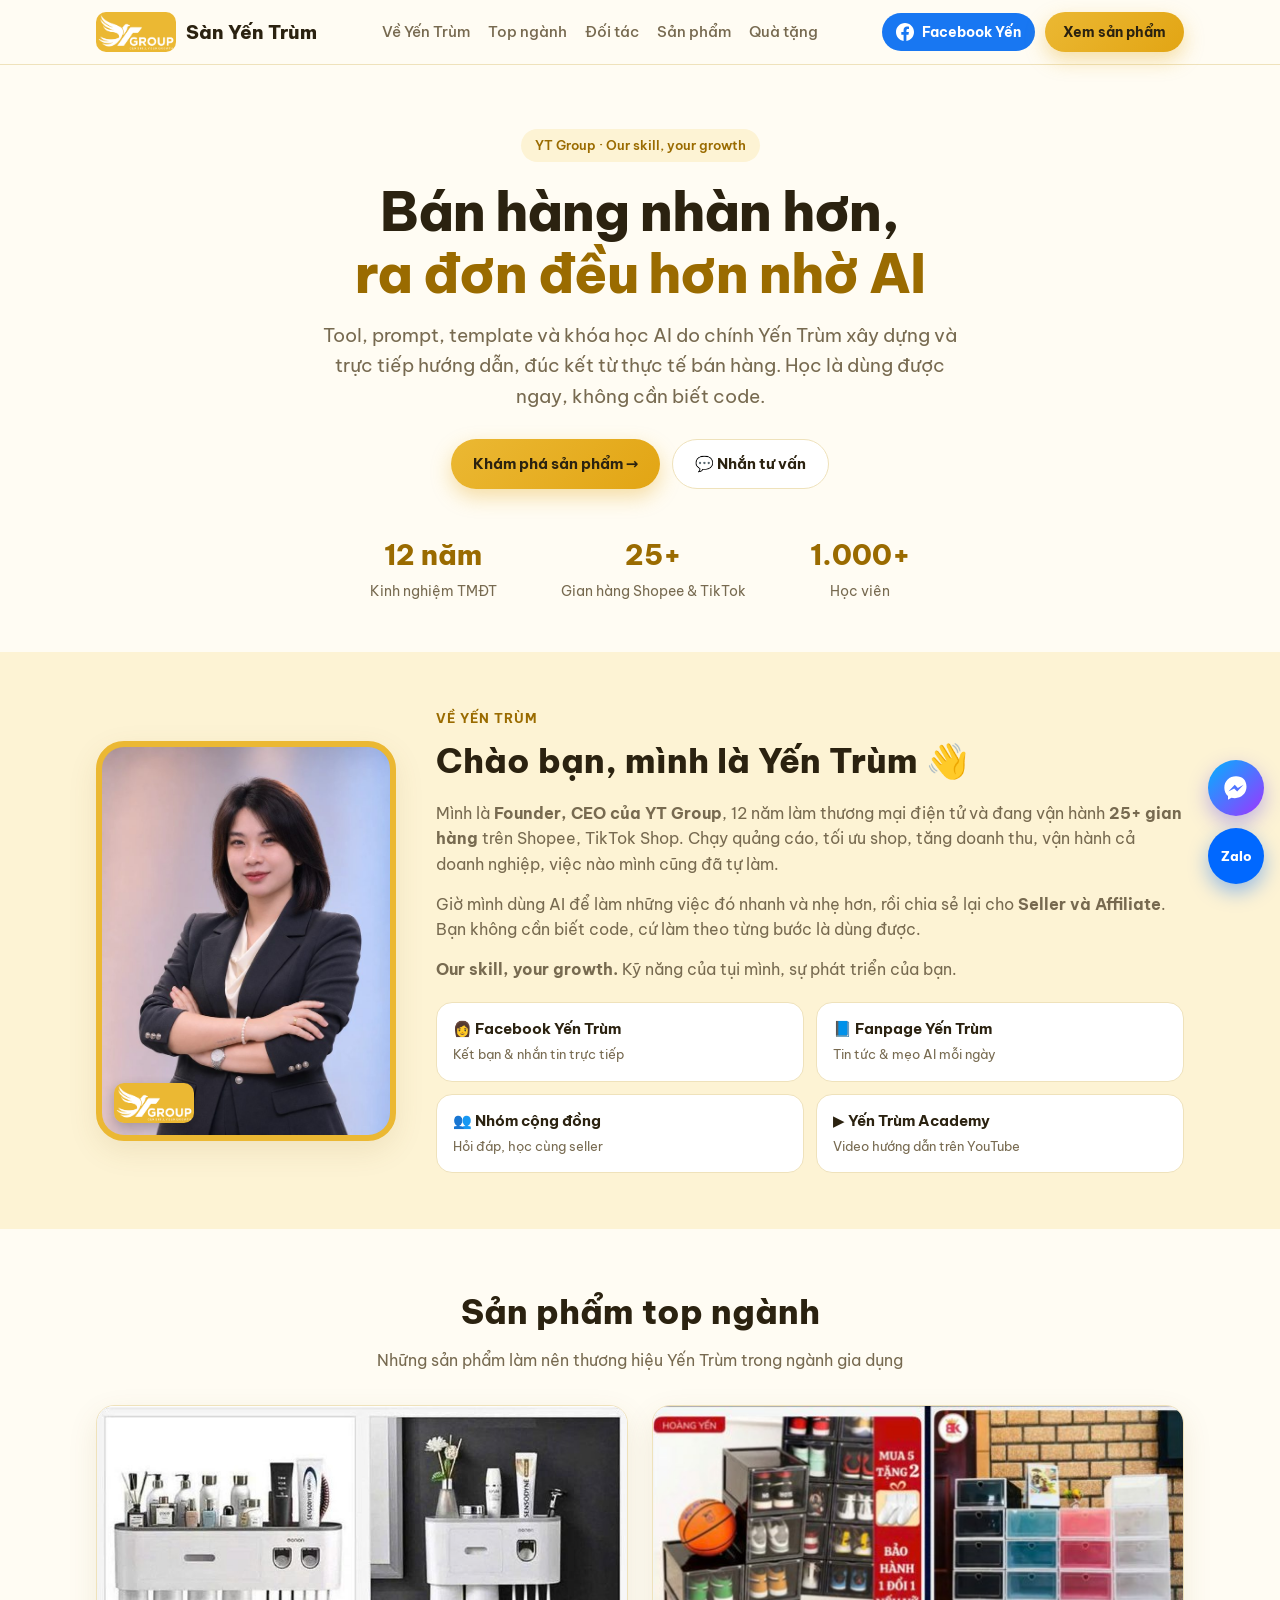
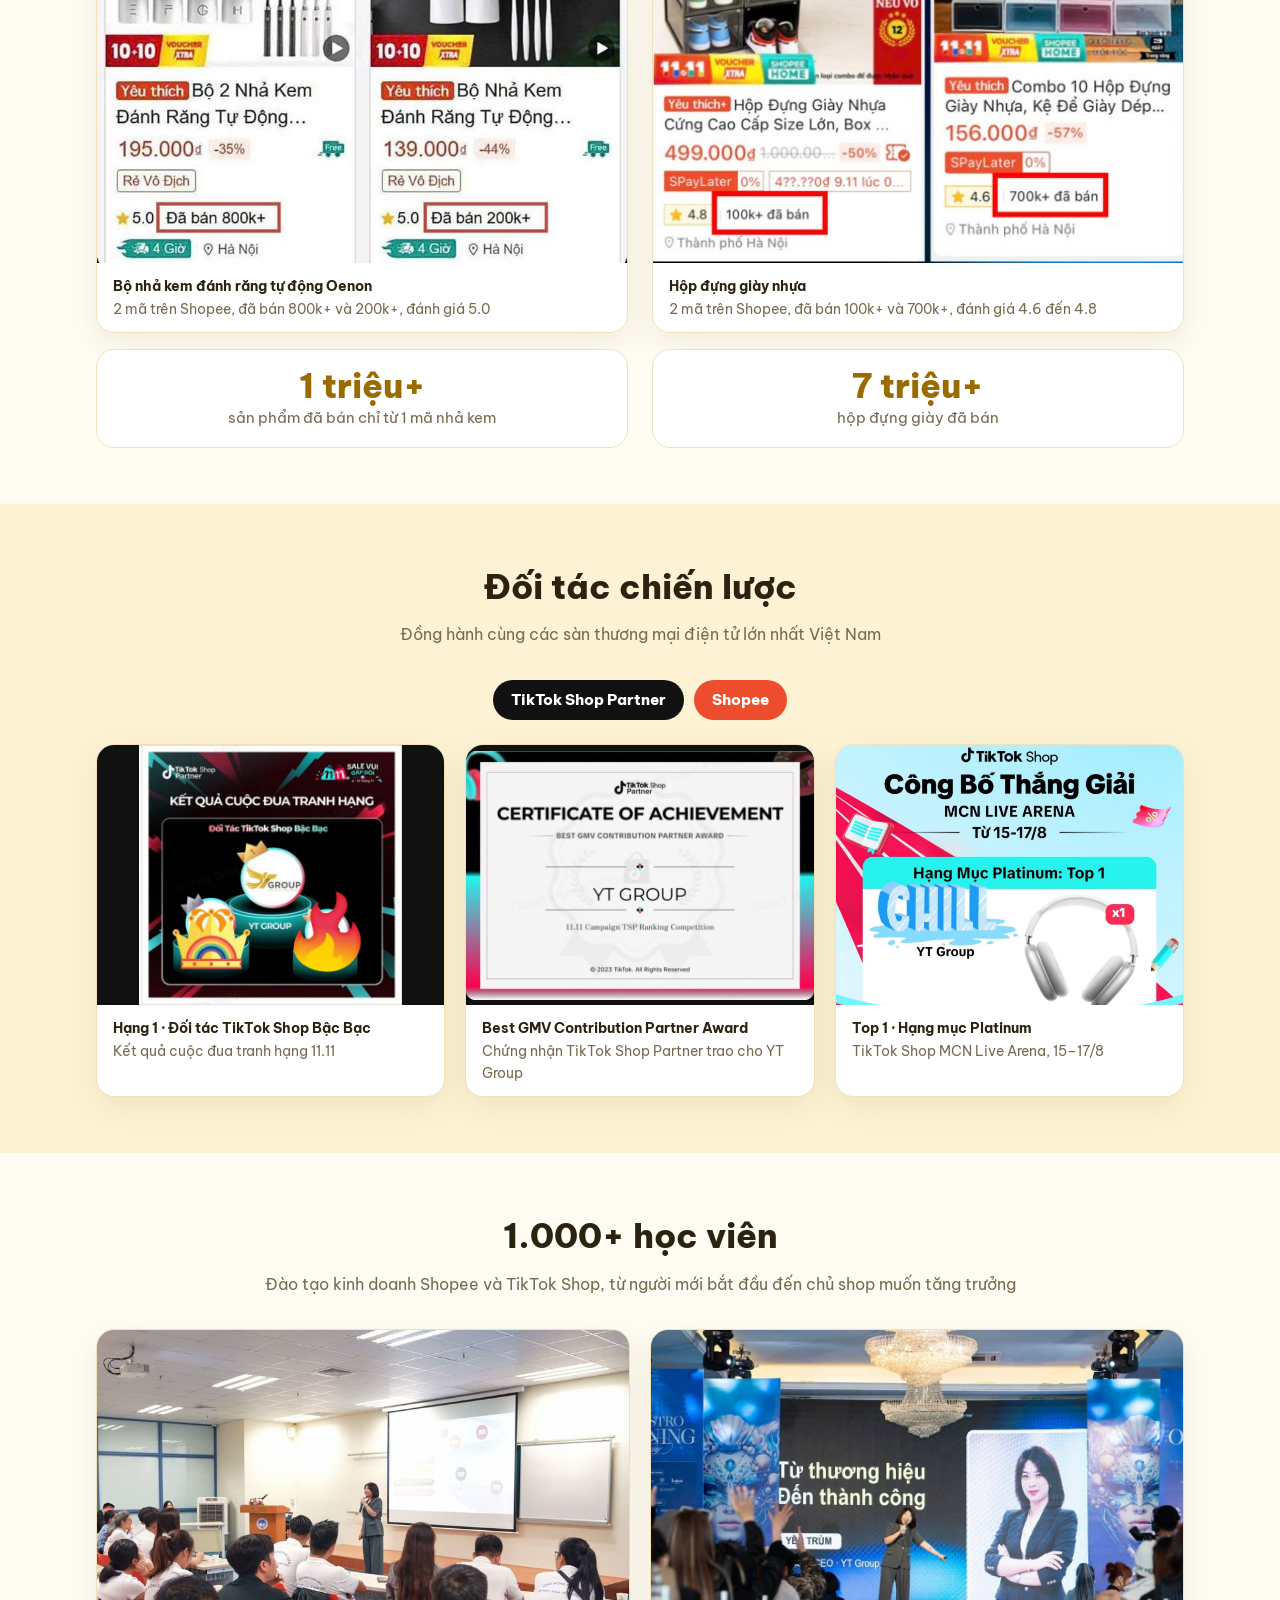
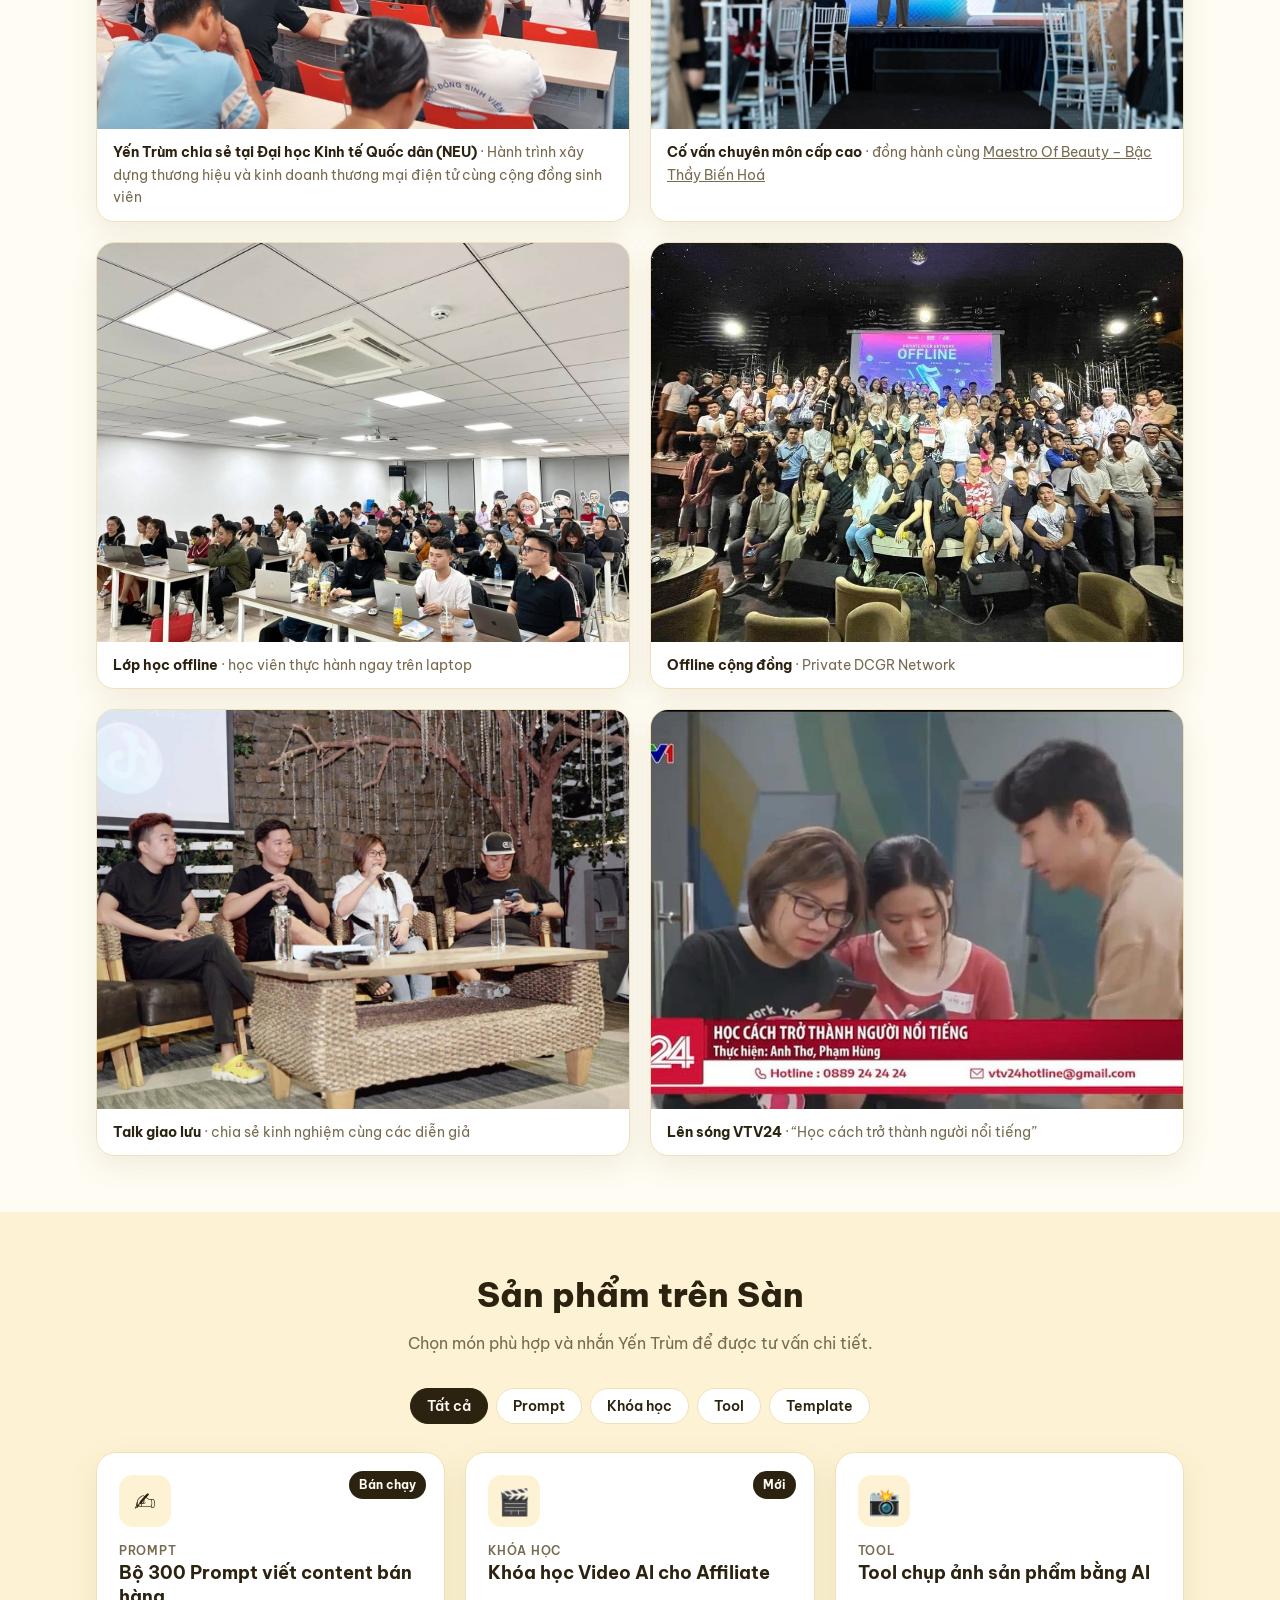
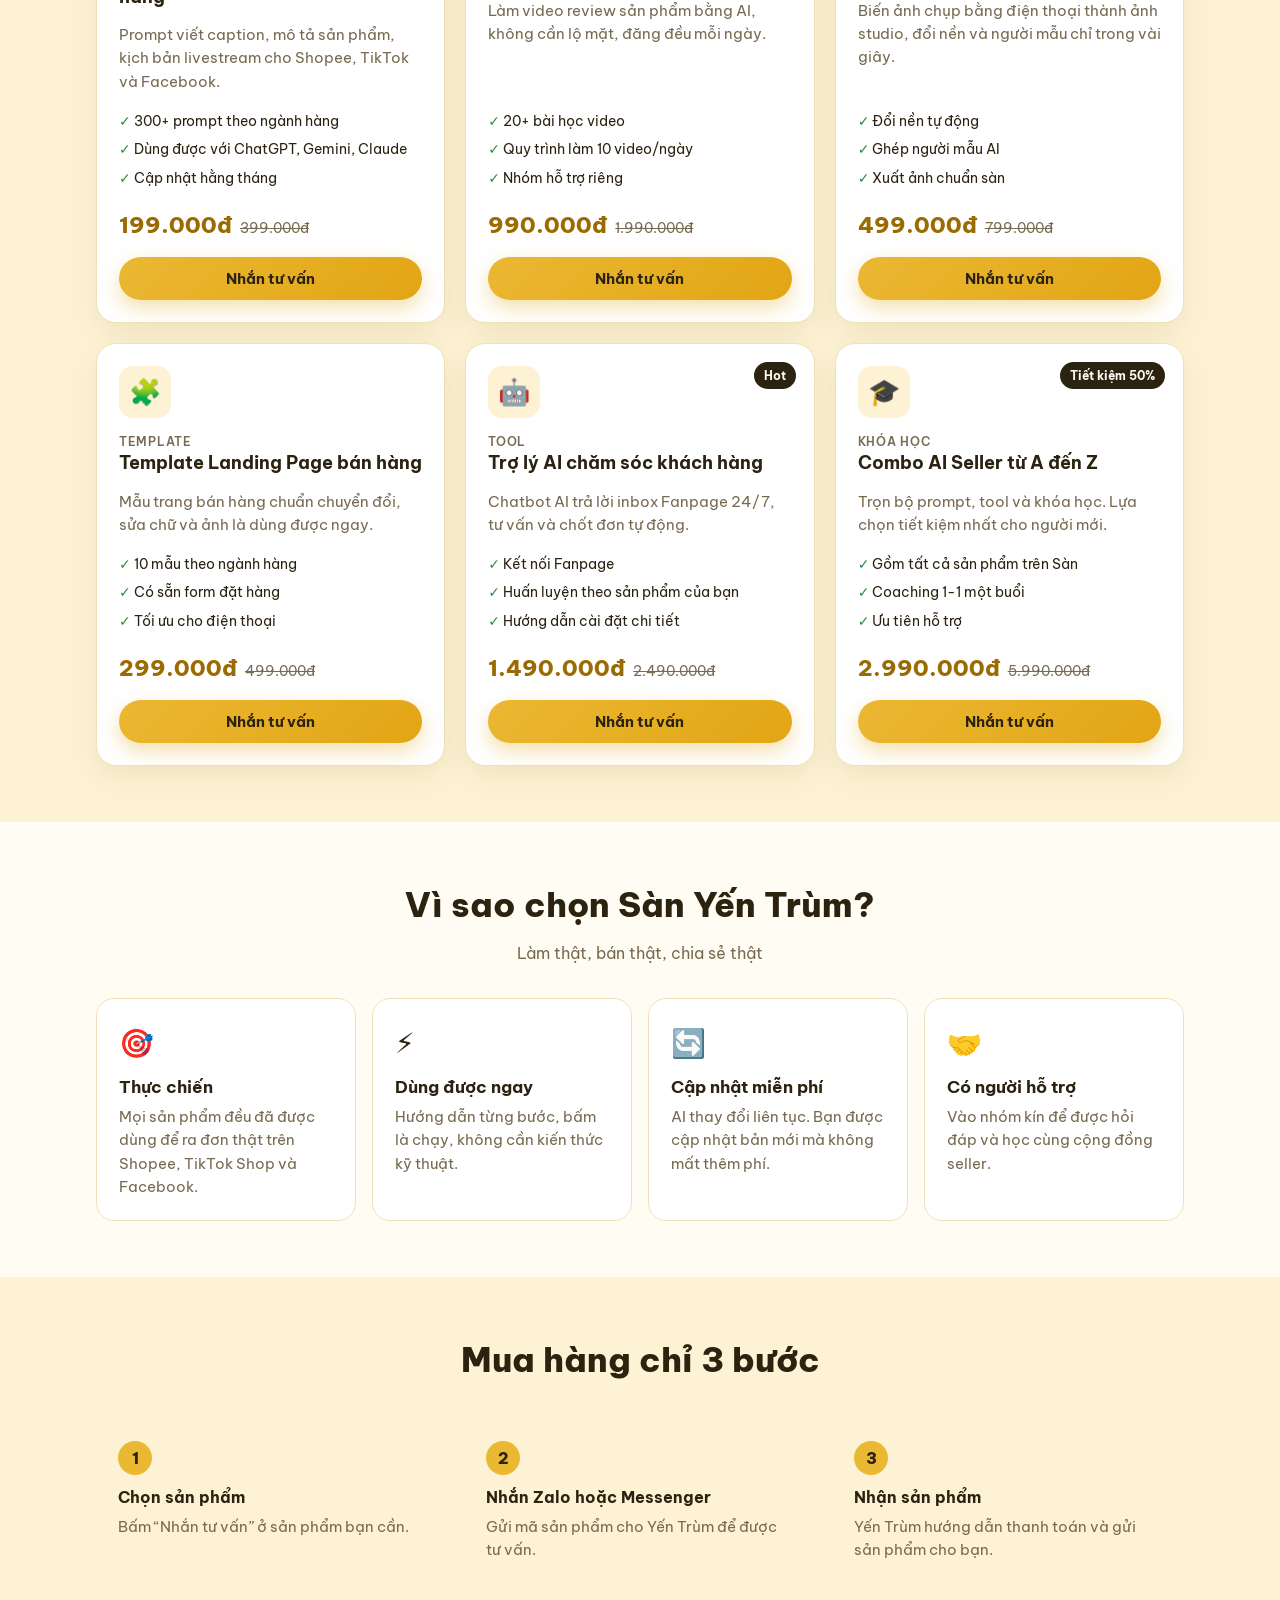
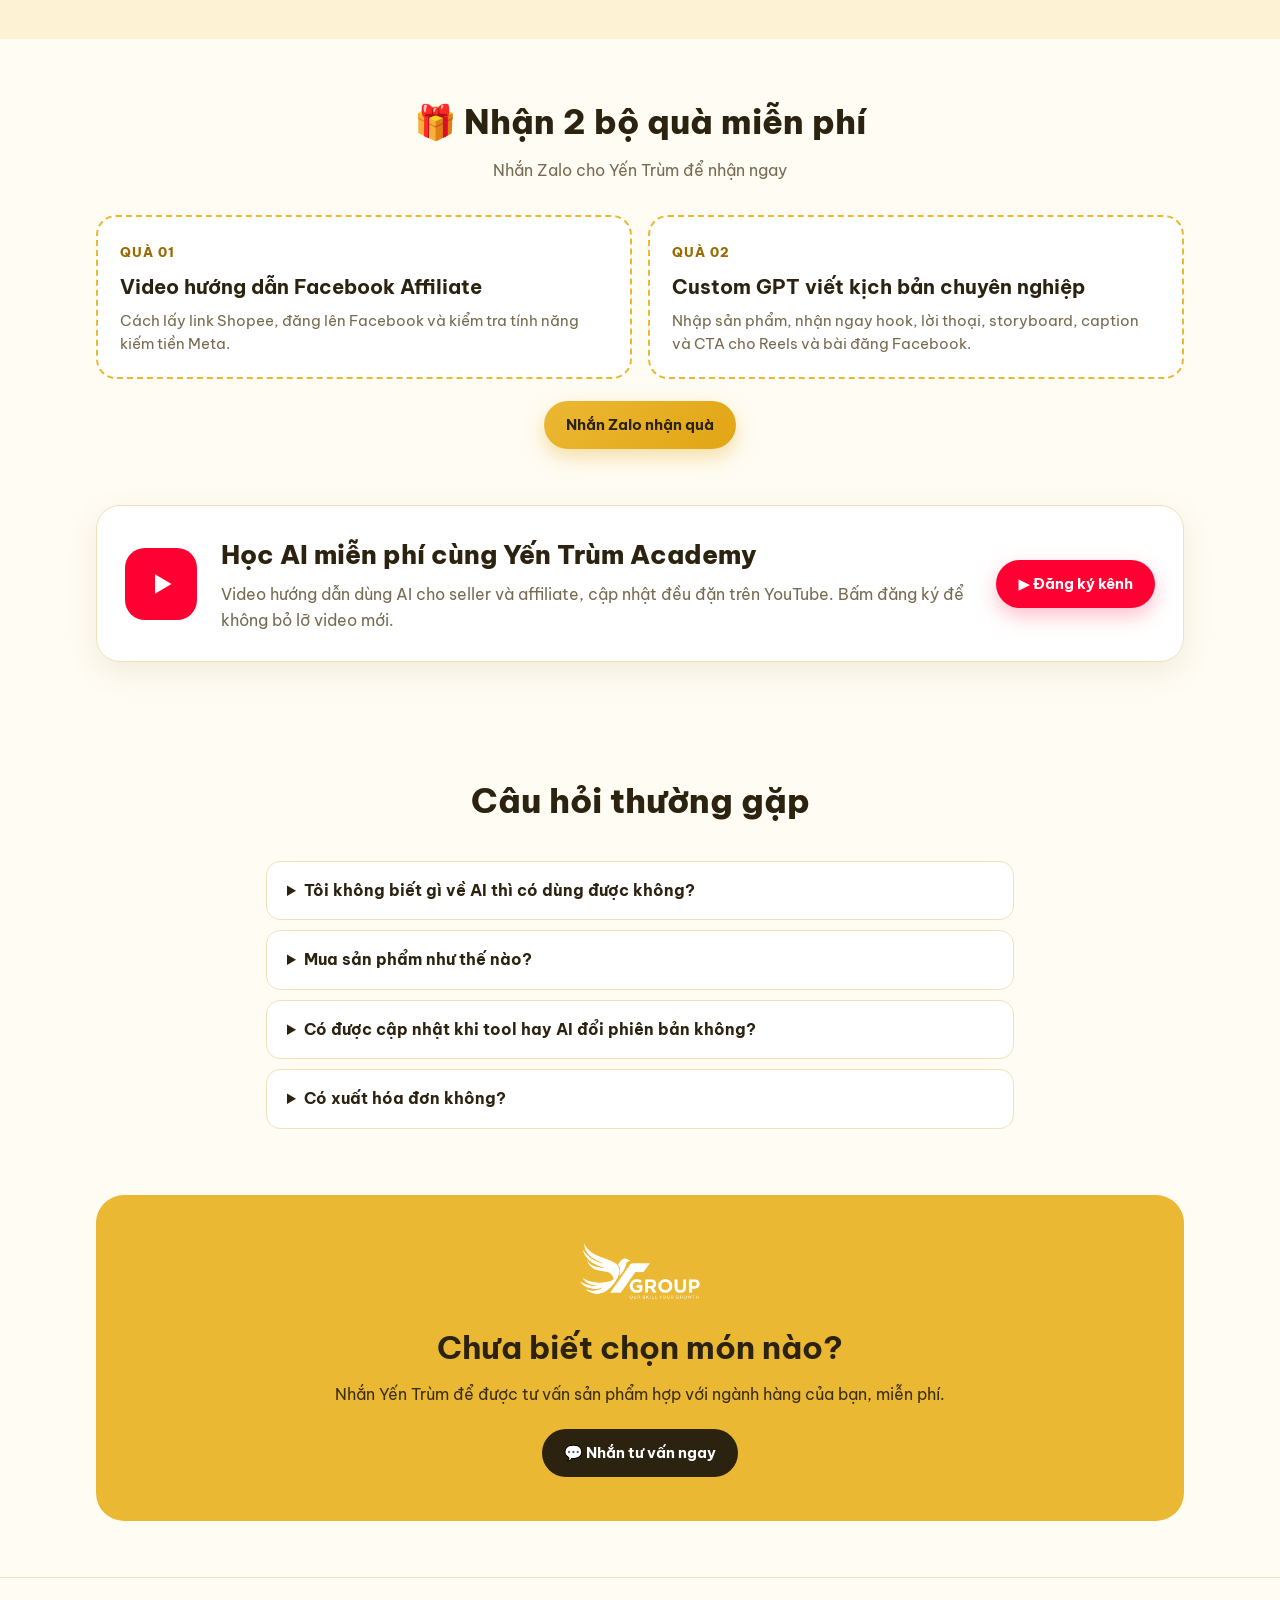
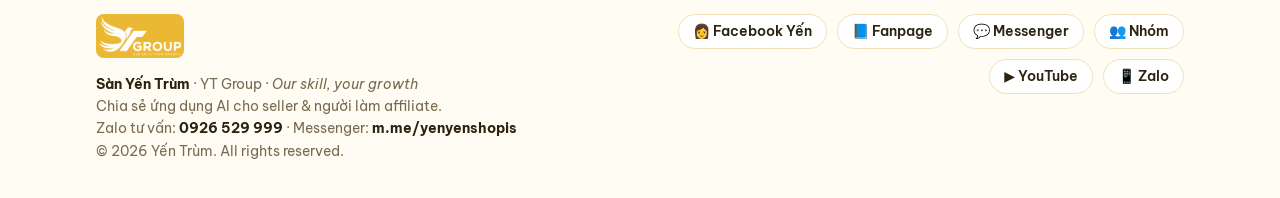
<file: index.html>
<!doctype html>
<html lang="vi">
<head>
<meta charset="utf-8">
<meta name="viewport" content="width=device-width, initial-scale=1">
<title>Sàn Yến Trùm – Ứng dụng AI cho Seller & Affiliate</title>
<meta name="description" content="Sàn Yến Trùm: bộ công cụ, prompt và khóa học AI giúp seller và người làm affiliate bán hàng nhanh hơn, ra đơn đều hơn.">
<meta property="og:title" content="Sàn Yến Trùm – Ứng dụng AI cho Seller & Affiliate">
<meta property="og:description" content="Công cụ AI, prompt, template và khóa học thực chiến cho seller & affiliate.">
<link rel="icon" href="favicon.png">
<meta property="og:image" content="logo.png">
<link rel="preconnect" href="https://fonts.googleapis.com">
<link href="https://fonts.googleapis.com/css2?family=Be+Vietnam+Pro:wght@400;500;600;700;800&display=swap" rel="stylesheet">
<style>
:root{
  --bg:#fffcf3; --surface:#ffffff; --surface-2:#fdf3d4; --text:#2b2210; --muted:#776a50;
  --brand:#ebb833; --brand-2:#e2a514; --brand-ink:#2b2210; --accent:#9a6b00; --line:#efe2bb; --ok:#2b8a3e;
  --shadow:0 10px 30px rgba(120,90,10,.10);
}
@media (prefers-color-scheme: dark){
  :root:not([data-theme="light"]){
    --bg:#15130d; --surface:#201d14; --surface-2:#2a251a; --text:#f8f1e0; --muted:#bfb294;
    --brand:#ebb833; --brand-2:#e2a514; --accent:#f2c94c; --line:#3a3424; --shadow:0 10px 30px rgba(0,0,0,.4);
  }
}
*{box-sizing:border-box}
html{scroll-behavior:smooth}
body{margin:0;background:var(--bg);color:var(--text);font-family:"Be Vietnam Pro",system-ui,sans-serif;line-height:1.6}
a{color:inherit}
.wrap{max-width:1120px;margin:0 auto;padding:0 16px}
.btn{display:inline-flex;align-items:center;justify-content:center;gap:8px;padding:12px 22px;border-radius:999px;font-weight:700;text-decoration:none;border:0;cursor:pointer;font-size:15px;font-family:inherit;transition:transform .15s, box-shadow .15s}
.btn:hover{transform:translateY(-2px)}
.btn-main{background:linear-gradient(135deg,var(--brand),var(--brand-2));color:var(--brand-ink);box-shadow:0 8px 20px rgba(226,165,20,.35)}
.btn-ghost{background:var(--surface);color:var(--text);border:1.5px solid var(--line)}

/* header */
header{position:sticky;top:0;z-index:20;background:color-mix(in srgb,var(--bg) 88%,transparent);backdrop-filter:blur(10px);border-bottom:1px solid var(--line)}
.nav{display:flex;align-items:center;justify-content:space-between;height:64px;gap:20px}
.logo{display:flex;align-items:center;gap:10px;font-weight:800;font-size:19px;text-decoration:none}
.logo img{height:40px;width:auto;border-radius:10px;display:block}
.menu{display:flex;gap:18px;font-weight:500;font-size:15px}
.menu a,.nav-r .btn{white-space:nowrap}
.menu a{text-decoration:none;color:var(--muted)}
.menu a:hover{color:var(--accent)}
@media (max-width:1080px){.menu{display:none}}
.logo{white-space:nowrap}
.nav-r{display:flex;align-items:center;gap:10px}
.fb-top{display:inline-flex;align-items:center;gap:8px;padding:8px 14px;border-radius:999px;background:#1877f2;color:#fff;text-decoration:none;font-weight:700;font-size:14px;white-space:nowrap}
.fb-top svg{width:18px;height:18px;fill:#fff}
@media (max-width:520px){.nav-r .btn{display:none}.fb-top span{display:none}.fb-top{padding:9px}}

/* hero */
.hero{padding:64px 0 48px;text-align:center}
.pill{display:inline-block;background:var(--surface-2);color:var(--accent);font-weight:600;font-size:13px;padding:6px 14px;border-radius:999px;margin-bottom:18px}
h1{font-size:clamp(30px,5.5vw,54px);line-height:1.15;margin:0 0 16px;font-weight:800;letter-spacing:-.02em}
h1 span{color:var(--accent)}
.hero p{font-size:clamp(16px,2.2vw,19px);color:var(--muted);max-width:640px;margin:0 auto 28px}
.hero-cta{display:flex;gap:12px;justify-content:center;flex-wrap:wrap}
.stats{display:flex;justify-content:center;gap:clamp(20px,6vw,64px);margin-top:44px;flex-wrap:wrap}
.stat b{display:block;font-size:28px;font-weight:800;color:var(--accent)}
.stat small{color:var(--muted);font-size:14px}

/* sections */
section{padding:56px 0}
.sec-head{text-align:center;margin-bottom:32px}
.sec-head h2{font-size:clamp(24px,3.6vw,34px);margin:0 0 8px;font-weight:800}
.sec-head p{color:var(--muted);margin:0}

/* filters */
.filters{display:flex;gap:8px;justify-content:center;flex-wrap:wrap;margin-bottom:28px}
.chip{padding:8px 16px;border-radius:999px;border:1.5px solid var(--line);background:var(--surface);color:var(--text);font-weight:600;font-size:14px;cursor:pointer;font-family:inherit}
.chip.on{background:var(--text);color:var(--bg);border-color:var(--text)}

/* products */
.grid{display:grid;grid-template-columns:repeat(auto-fill,minmax(260px,1fr));gap:20px}
.card{background:var(--surface);border:1px solid var(--line);border-radius:20px;padding:22px;display:flex;flex-direction:column;box-shadow:var(--shadow);position:relative}
.card .ico{width:52px;height:52px;border-radius:14px;background:var(--surface-2);display:grid;place-items:center;font-size:26px;margin-bottom:14px}
.card .tag{position:absolute;top:18px;right:18px;font-size:12px;font-weight:700;padding:4px 10px;border-radius:999px;background:var(--text);color:var(--bg)}
.card h3{margin:0 0 6px;font-size:18px;line-height:1.35}
.card .cat{font-size:12px;color:var(--muted);text-transform:uppercase;letter-spacing:.06em;font-weight:600}
.card p{color:var(--muted);font-size:14.5px;margin:8px 0 14px;flex:1}
.card ul{margin:0 0 16px;padding:0;list-style:none;font-size:14px}
.card li{padding:3px 0}
.card li::before{content:"✓ ";color:var(--ok);font-weight:700}
.price{display:flex;align-items:baseline;gap:8px;margin-bottom:14px}
.price b{font-size:22px;color:var(--accent);font-weight:800}
.price s{color:var(--muted);font-size:14px}
.card .btn{width:100%}

/* why */
.why{display:grid;grid-template-columns:repeat(auto-fit,minmax(220px,1fr));gap:16px}
.why div{background:var(--surface);border:1px solid var(--line);border-radius:18px;padding:22px}
.why b{display:block;font-size:17px;margin:8px 0 4px}
.why span{font-size:28px}
.why p{margin:0;color:var(--muted);font-size:14.5px}

/* steps */
.steps{display:grid;grid-template-columns:repeat(auto-fit,minmax(200px,1fr));gap:16px;counter-reset:s}
.step{background:var(--surface-2);border-radius:18px;padding:22px;position:relative}
.step::before{counter-increment:s;content:counter(s);width:34px;height:34px;border-radius:50%;background:var(--brand);color:#2b2210;display:grid;place-items:center;font-weight:800;margin-bottom:10px}
.step b{display:block;margin-bottom:4px}
.step p{margin:0;color:var(--muted);font-size:14.5px}

/* about */
.about{display:grid;grid-template-columns:minmax(0,300px) minmax(0,1fr);gap:40px;align-items:center}
@media (max-width:760px){.about{grid-template-columns:1fr;gap:24px}}
.about-pic{position:relative;aspect-ratio:3/4;max-width:100%;border-radius:28px;background:var(--brand);overflow:hidden;box-shadow:var(--shadow);border:6px solid var(--brand)}
.about-pic>img{width:100%;height:100%;object-fit:cover;object-position:center top;display:block}
.about-pic .badge{position:absolute;left:12px;bottom:12px;height:40px;width:auto;border-radius:10px;box-shadow:0 4px 12px rgba(0,0,0,.2)}
@media (max-width:760px){.about-pic{max-width:340px;margin:0 auto;width:100%}}
.about h2{font-size:clamp(24px,3.6vw,34px);margin:6px 0 12px;font-weight:800}
.about .eyebrow{font-size:13px;font-weight:700;letter-spacing:.08em;text-transform:uppercase;color:var(--accent)}
.about p{color:var(--muted);margin:0 0 14px}
.channels{display:grid;grid-template-columns:repeat(2,minmax(0,1fr));gap:12px;margin-top:20px}
.channels a{display:block;background:var(--surface);border:1px solid var(--line);border-radius:16px;padding:14px 16px;text-decoration:none}
.channels a:hover{border-color:var(--brand)}
@media (max-width:480px){.channels{grid-template-columns:1fr}}
.channels b{display:block;font-size:15px}
.channels small{color:var(--muted)}

/* youtube band */
.yt{display:flex;align-items:center;gap:24px;flex-wrap:wrap;background:var(--surface);border:1px solid var(--line);border-radius:24px;padding:28px;box-shadow:var(--shadow)}
.yt-ico{width:72px;height:72px;border-radius:20px;background:#ff0033;display:grid;place-items:center;flex:none}
.yt-ico svg{width:36px;height:36px;fill:#fff}
.yt-txt{flex:1;min-width:220px}
.yt-txt h2{margin:0 0 6px;font-size:clamp(20px,3vw,26px);font-weight:800}
.yt-txt p{margin:0;color:var(--muted)}
.btn-yt{background:#ff0033;color:#fff;box-shadow:0 8px 20px rgba(255,0,51,.25)}

/* thanh tich */
.kpis{display:grid;grid-template-columns:repeat(auto-fit,minmax(min(100%,220px),1fr));gap:14px}
.kpis-3{grid-template-columns:repeat(4,minmax(0,1fr))}
@media (max-width:820px){.kpis-3{grid-template-columns:repeat(2,minmax(0,1fr))}}
.kpi{background:var(--surface);border:1px solid var(--line);border-radius:18px;padding:20px}
.kpi b{display:block;font-size:clamp(26px,3.4vw,34px);font-weight:800;color:var(--accent);line-height:1.15;font-variant-numeric:tabular-nums}
.kpi span{color:var(--muted);font-size:14.5px}
.top-col{display:flex;flex-direction:column;gap:16px;min-width:0}
.kpi-band{text-align:center;padding:16px 20px}
.split{display:grid;grid-template-columns:repeat(2,minmax(0,1fr));gap:20px;margin-top:28px}
@media (max-width:820px){.split{grid-template-columns:1fr}}
.panel{background:var(--surface);border:1px solid var(--line);border-radius:20px;padding:22px;min-width:0}
.panel h3{margin:0 0 4px;font-size:19px}
.panel .sub{color:var(--muted);font-size:14px;margin:0 0 14px}
.shoprow{display:flex;justify-content:space-between;align-items:baseline;gap:12px;padding:10px 0;border-top:1px dashed var(--line)}
.shoprow b{font-variant-numeric:tabular-nums;font-size:18px}
.shoprow small{color:var(--muted);display:block;text-align:right}
.chips-row{display:flex;flex-wrap:wrap;gap:8px}
.chips-row span{background:var(--surface-2);border-radius:999px;padding:6px 14px;font-weight:600;font-size:14px}
.tag-pf{display:inline-block;font-size:12px;font-weight:700;padding:3px 10px;border-radius:999px;margin-bottom:8px}
.pf-shopee{background:#ee4d2d;color:#fff}.pf-tiktok{background:#111;color:#fff}
.timeline{display:grid;grid-template-columns:repeat(auto-fit,minmax(min(100%,150px),1fr));gap:12px;margin-top:20px}
.timeline div{border-left:3px solid var(--brand);padding:4px 0 4px 12px}
.timeline b{display:block;font-size:20px;color:var(--accent)}
.timeline span{font-size:14px;color:var(--muted)}
/* top nganh */
.top-grid{display:grid;grid-template-columns:repeat(2,minmax(0,1fr));gap:24px;align-items:stretch}
.top-col .photo{flex:1;display:flex;flex-direction:column}
.top-col .photo img{aspect-ratio:1.16;object-fit:cover;object-position:center top}
.top-col .photo figcaption{flex:1;min-height:4.4em}
@media (max-width:700px){.top-grid{grid-template-columns:1fr}}
.photo{border-radius:18px;overflow:hidden;border:1px solid var(--line);background:var(--surface);box-shadow:var(--shadow)}
.photo img{display:block;width:100%;height:auto}
.photo figcaption{padding:12px 16px;font-size:14px;color:var(--muted)}
.photo figcaption b{color:var(--text)}
.photos2{display:grid;grid-template-columns:repeat(2,minmax(0,1fr));gap:12px}
.big{font-size:clamp(34px,5vw,52px);font-weight:800;color:var(--accent);line-height:1.1}
.live{display:grid;grid-template-columns:minmax(0,180px) minmax(0,1fr);gap:18px;align-items:center;margin-top:20px}
.live img{width:100%;border-radius:16px;display:block}
/* doi tac */
.edu-grid{display:grid;grid-template-columns:repeat(2,minmax(0,1fr));gap:20px}
@media (max-width:700px){.edu-grid{grid-template-columns:1fr}}
.partners{display:grid;grid-template-columns:repeat(3,minmax(0,1fr));gap:20px}
@media (max-width:900px){.partners{grid-template-columns:repeat(2,minmax(0,1fr))}}
@media (max-width:600px){.partners{grid-template-columns:1fr}}
.partners figure{margin:0;display:flex;flex-direction:column}
.partners img{aspect-ratio:4/3;object-fit:contain;background:#111}
.pf-logos{display:flex;gap:10px;justify-content:center;flex-wrap:wrap;margin-bottom:24px}
.pf-logos span{font-weight:800;padding:8px 18px;border-radius:999px;font-size:15px}
/* hoc vien */
.ba{display:flex;align-items:center;gap:10px;flex-wrap:wrap;margin:10px 0 4px}
.ba div{background:var(--surface-2);border-radius:12px;padding:8px 12px;font-variant-numeric:tabular-nums}
.ba small{display:block;color:var(--muted);font-size:12px}
.ba .arrow{background:none;padding:0;font-size:20px;color:var(--accent)}
.grow{display:inline-block;background:var(--ok);color:#fff;font-weight:800;border-radius:999px;padding:3px 12px;font-size:14px}
/* qua tang */
.gifts{display:grid;grid-template-columns:repeat(auto-fit,minmax(min(100%,260px),1fr));gap:16px;margin-bottom:22px}
.gift{background:var(--surface);border:2px dashed var(--brand);border-radius:20px;padding:22px}
.gift small{font-weight:800;color:var(--accent);letter-spacing:.08em}
.gift h3{margin:6px 0 6px;font-size:20px}
.gift p{margin:0;color:var(--muted);font-size:14.5px}

/* faq */
details{background:var(--surface);border:1px solid var(--line);border-radius:14px;padding:16px 20px;margin-bottom:10px}
summary{font-weight:700;cursor:pointer}
details p{color:var(--muted);margin:10px 0 0}

/* cta + footer */
.cta{background:var(--brand);color:#2b2210;border-radius:28px;padding:44px 24px;text-align:center}
.cta h2{margin:0 0 8px;font-size:clamp(22px,3.4vw,32px)}
.cta p{margin:0 0 22px;opacity:.92}
.cta .btn{background:#2b2210;color:#fff}
.cta img{height:64px;margin-bottom:12px}
footer{padding:36px 0;border-top:1px solid var(--line);margin-top:56px;color:var(--muted);font-size:14px}
.foot{display:flex;justify-content:space-between;gap:20px;flex-wrap:wrap}
.foot>div:first-child{min-width:0;flex:1 1 320px}
.socials{display:flex;gap:10px;flex-wrap:wrap;align-items:flex-start;align-content:flex-start;align-self:flex-start;flex:1 1 320px;justify-content:flex-end}
@media (max-width:700px){.socials{justify-content:flex-start}footer{padding-bottom:160px}}
.socials a{display:inline-flex;align-items:center;gap:6px;padding:8px 14px;border-radius:999px;border:1px solid var(--line);background:var(--surface);text-decoration:none;font-weight:600;color:var(--text);font-size:14px;line-height:1.2}
.socials a:hover{border-color:var(--brand)}

/* modal */
.modal{position:fixed;inset:0;background:rgba(0,0,0,.55);display:none;align-items:center;justify-content:center;padding:16px;z-index:50}
.modal.open{display:flex}
.box{background:var(--surface);border-radius:22px;max-width:420px;width:100%;padding:24px;text-align:center;max-height:92vh;overflow:auto}
.box h3{margin:0 0 4px}
.box .amt{font-size:26px;font-weight:800;color:var(--accent);margin:6px 0 12px}
.box img{width:100%;max-width:260px;border-radius:14px;border:1px solid var(--line);background:#fff}
.box .info{background:var(--surface-2);border-radius:12px;padding:12px;font-size:14px;text-align:left;margin:14px 0}
.box .info div{display:flex;justify-content:space-between;gap:12px;padding:3px 0}
.box .info span{white-space:nowrap;color:var(--muted)}
.box .note{font-size:13px;color:var(--muted)}
.box .row{display:flex;gap:10px;margin-top:14px}
.box .row .btn{flex:1;padding:11px}
.float-mess{position:fixed;right:16px;bottom:84px;z-index:30;width:56px;height:56px;border-radius:50%;background:linear-gradient(135deg,#00b2ff,#a033ff);color:#fff;display:grid;place-items:center;text-decoration:none;box-shadow:0 8px 20px rgba(80,60,255,.35)}
.float-mess svg{width:28px;height:28px}
.box .alt{display:inline-block;margin-top:12px;font-size:14px;font-weight:600;color:var(--accent)}
.float-zalo{position:fixed;right:16px;bottom:16px;z-index:30;width:56px;height:56px;border-radius:50%;background:#0068ff;color:#fff;display:grid;place-items:center;font-weight:800;font-size:13px;text-decoration:none;box-shadow:0 8px 20px rgba(0,104,255,.4)}
/* ===== Tối ưu cho điện thoại ===== */
@media (max-width:700px){
  section{padding:36px 0}
  .sec-head{margin-bottom:22px}
  .sec-head p{font-size:14.5px}
  /* đầu trang */
  .hero{padding:36px 16px 28px}
  .hero p{margin-bottom:20px}
  .hero-cta{gap:10px}
  .hero-cta .btn{flex:1 1 auto;justify-content:center;padding:12px 14px;font-size:15px;white-space:nowrap}
  .stats{display:grid;grid-template-columns:repeat(3,minmax(0,1fr));gap:8px;margin-top:28px}
  .stat b{font-size:22px}
  .stat small{font-size:12px;display:block;line-height:1.3}
  /* về Yến Trùm */
  .about{gap:18px}
  .about-pic{max-width:230px;aspect-ratio:4/5;border-width:5px;border-radius:24px}
  .about-pic .badge{height:30px;left:8px;bottom:8px}
  .about h2{font-size:21px}
  .channels{grid-template-columns:repeat(2,minmax(0,1fr));gap:8px;margin-top:16px}
  .channels a{padding:10px;border-radius:14px}
  .channels b{font-size:12.5px;white-space:nowrap}
  .channels small{font-size:12px;line-height:1.3;display:block}
  /* ảnh: vuốt ngang cho gọn */
  .partners,.edu-grid{display:flex;gap:12px;overflow-x:auto;scroll-snap-type:x mandatory;-webkit-overflow-scrolling:touch;padding-bottom:10px;scrollbar-width:none}
  .partners::-webkit-scrollbar,.edu-grid::-webkit-scrollbar{display:none}
  .partners>figure,.edu-grid>figure{flex:0 0 84%;scroll-snap-align:center;min-width:0}
  .top-grid{gap:16px}
  .top-col{gap:12px}
  .kpi-band{padding:12px 16px}
  /* sản phẩm */
  .filters{flex-wrap:nowrap;overflow-x:auto;justify-content:flex-start;margin:0 -16px 18px;padding:0 16px 4px;scrollbar-width:none}
  .filters::-webkit-scrollbar{display:none}
  .chip{white-space:nowrap;flex:none}
  .grid{gap:14px}
  .card{padding:16px;border-radius:18px}
  .card .ico{width:40px;height:40px;font-size:21px;margin-bottom:8px;border-radius:12px}
  .card .tag{top:14px;right:14px}
  .card h3{font-size:16.5px}
  .card p{font-size:14px;margin:6px 0 10px}
  .card ul{font-size:13.5px;margin-bottom:12px}
  .price b{font-size:20px}
  /* vì sao chọn */
  .why{grid-template-columns:repeat(2,minmax(0,1fr));gap:10px}
  .why div{padding:14px;border-radius:16px}
  .why span{font-size:22px}
  .why b{font-size:15px;margin:4px 0 2px}
  .why p{font-size:13px}
  /* 3 bước mua hàng: số bên trái, chữ bên phải */
  .steps{grid-template-columns:1fr;gap:10px}
  .step{display:grid;grid-template-columns:34px minmax(0,1fr);column-gap:12px;padding:14px 16px;align-items:start}
  .step::before{grid-row:1/3;margin:0}
  .step p{font-size:14px}
  /* quà tặng, youtube, hỏi đáp, cta */
  .gifts{gap:12px}
  .gift{padding:16px}
  .gift h3{font-size:17px}
  .yt{padding:18px;gap:14px}
  .yt-ico{width:52px;height:52px;border-radius:15px}
  .yt-ico svg{width:26px;height:26px}
  .cta{padding:32px 20px;border-radius:22px}
  .cta img{height:48px}
  /* nút nổi thành thanh liên hệ dưới màn hình */
  .float-zalo,.float-mess{bottom:max(10px,env(safe-area-inset-bottom,0px));height:48px;width:auto;border-radius:14px;display:flex;align-items:center;justify-content:center;gap:8px;font-size:15px;box-shadow:0 6px 18px rgba(0,0,0,.22)}
  .float-zalo{left:12px;right:calc(50% + 5px)}
  .float-mess{left:calc(50% + 5px);right:12px}
  .float-mess svg{width:22px;height:22px}
  .float-mess::after{content:"Messenger";font-weight:800;font-size:15px}
  footer{padding-bottom:84px}
}
</style>
</head>
<body>

<header>
  <div class="wrap nav">
    <a class="logo" href="#"><img src="logo-wide.png" alt="YT Group"> Sàn Yến Trùm</a>
    <nav class="menu">
      <a href="#ve-yen-trum">Về Yến Trùm</a>
      <a href="#top-nganh">Top ngành</a>
      <a href="#doi-tac">Đối tác</a>
      <a href="#san-pham">Sản phẩm</a>
      <a href="#qua-tang">Quà tặng</a>
    </nav>
    <div class="nav-r">
      <a class="fb-top" id="fb-top" href="#" target="_blank" rel="noopener" aria-label="Facebook Yến Trùm"><svg viewBox="0 0 24 24"><path d="M24 12.07C24 5.4 18.63 0 12 0S0 5.4 0 12.07C0 18.1 4.39 23.1 10.13 24v-8.44H7.08v-3.49h3.05V9.41c0-3.02 1.79-4.69 4.53-4.69 1.31 0 2.69.24 2.69.24v2.97h-1.52c-1.49 0-1.96.93-1.96 1.89v2.26h3.33l-.53 3.49h-2.8V24C19.61 23.1 24 18.1 24 12.07z"/></svg><span>Facebook Yến</span></a>
      <a class="btn btn-main" href="#san-pham" style="padding:9px 18px;font-size:14px">Xem sản phẩm</a>
    </div>
  </div>
</header>

<main>
  <div class="wrap hero">
    <span class="pill">YT Group · Our skill, your growth</span>
    <h1>Bán hàng nhàn hơn,<br><span>ra đơn đều hơn nhờ AI</span></h1>
    <p>Tool, prompt, template và khóa học AI do chính Yến Trùm xây dựng và trực tiếp hướng dẫn, đúc kết từ thực tế bán hàng. Học là dùng được ngay, không cần biết code.</p>
    <div class="hero-cta">
      <a class="btn btn-main" href="#san-pham">Khám phá sản phẩm →</a>
      <a class="btn btn-ghost" id="hero-contact" href="#" target="_blank" rel="noopener">💬 Nhắn tư vấn</a>
    </div>
    <div class="stats">
      <div class="stat"><b>12 năm</b><small>Kinh nghiệm TMĐT</small></div>
      <div class="stat"><b>25+</b><small>Gian hàng Shopee & TikTok</small></div>
      <div class="stat"><b>1.000+</b><small>Học viên</small></div>
    </div>
  </div>

  <section id="ve-yen-trum" style="background:var(--surface-2)">
    <div class="wrap about">
      <div class="about-pic"><img src="yen-trum.jpg" alt="Yến Trùm, người sáng lập YT Group"><img class="badge" src="logo-wide.png" alt="YT Group"></div>
      <div>
        <div class="eyebrow">Về Yến Trùm</div>
        <h2>Chào bạn, mình là Yến Trùm 👋</h2>
        <p>Mình là <b>Founder, CEO của YT Group</b>, 12 năm làm thương mại điện tử và đang vận hành <b>25+ gian hàng</b> trên Shopee, TikTok Shop. Chạy quảng cáo, tối ưu shop, tăng doanh thu, vận hành cả doanh nghiệp, việc nào mình cũng đã tự làm.</p>
        <p>Giờ mình dùng AI để làm những việc đó nhanh và nhẹ hơn, rồi chia sẻ lại cho <b>Seller và Affiliate</b>. Bạn không cần biết code, cứ làm theo từng bước là dùng được.</p>
        <p><b>Our skill, your growth.</b> Kỹ năng của tụi mình, sự phát triển của bạn.</p>
        <div class="channels" id="channels"></div>
      </div>
    </div>
  </section>

  <section id="top-nganh">
    <div class="wrap">
      <div class="sec-head"><h2>Sản phẩm top ngành</h2><p>Những sản phẩm làm nên thương hiệu Yến Trùm trong ngành gia dụng</p></div>
      <div class="top-grid">
        <div class="top-col">
          <figure class="photo" style="margin:0"><img src="img/top-san-pham.jpg" alt="Bộ nhả kem đánh răng tự động Oenon trên Shopee, đã bán 800k+ và 200k+" loading="lazy">
            <figcaption><b>Bộ nhả kem đánh răng tự động Oenon</b><br>2 mã trên Shopee, đã bán 800k+ và 200k+, đánh giá 5.0</figcaption></figure>
          <div class="kpi kpi-band"><b>1 triệu+</b><span>sản phẩm đã bán chỉ từ 1 mã nhả kem</span></div>
        </div>
        <div class="top-col">
          <figure class="photo" style="margin:0"><img src="img/hop-giay.jpg" alt="Hộp đựng giày nhựa trên Shopee, đã bán 100k+ và 700k+" loading="lazy">
            <figcaption><b>Hộp đựng giày nhựa</b><br>2 mã trên Shopee, đã bán 100k+ và 700k+, đánh giá 4.6 đến 4.8</figcaption></figure>
          <div class="kpi kpi-band"><b>7 triệu+</b><span>hộp đựng giày đã bán</span></div>
        </div>
      </div>
    </div>
  </section>

  <section id="doi-tac" style="background:var(--surface-2)">
    <div class="wrap">
      <div class="sec-head"><h2>Đối tác chiến lược</h2><p>Đồng hành cùng các sàn thương mại điện tử lớn nhất Việt Nam</p></div>
      <div class="pf-logos"><span class="pf-tiktok">TikTok Shop Partner</span><span class="pf-shopee">Shopee</span></div>
      <div class="partners">
        <figure class="photo"><img src="img/doi-tac-tiktok-hang1.jpg" alt="Kết quả cuộc đua tranh hạng: YT Group hạng 1 đối tác TikTok Shop Bậc Bạc" loading="lazy"><figcaption><b>Hạng 1 · Đối tác TikTok Shop Bậc Bạc</b><br>Kết quả cuộc đua tranh hạng 11.11</figcaption></figure>
        <figure class="photo"><img src="img/chung-nhan-tiktok.jpg" alt="Certificate of Achievement: Best GMV Contribution Partner Award trao cho YT Group" loading="lazy"><figcaption><b>Best GMV Contribution Partner Award</b><br>Chứng nhận TikTok Shop Partner trao cho YT Group</figcaption></figure>
        <figure class="photo"><img src="img/tiktok-mcn-live-arena.jpg" alt="TikTok Shop công bố thắng giải MCN Live Arena, hạng mục Platinum Top 1: YT Group" loading="lazy" style="aspect-ratio:4/3;object-fit:cover;object-position:center 25%;background:#bfeaf5"><figcaption><b>Top 1 · Hạng mục Platinum</b><br>TikTok Shop MCN Live Arena, 15–17/8</figcaption></figure>
      </div>
    </div>
  </section>

  <section id="hoc-vien">
    <div class="wrap">
      <div class="sec-head"><h2>1.000+ học viên</h2><p>Đào tạo kinh doanh Shopee và TikTok Shop, từ người mới bắt đầu đến chủ shop muốn tăng trưởng</p></div>
      <div class="edu-grid">
        <figure class="photo" style="margin:0"><img src="img/chia-se-neu.jpg" alt="Yến Trùm chia sẻ kinh nghiệm kinh doanh thương mại điện tử với sinh viên Đại học Kinh tế Quốc dân" loading="lazy" style="aspect-ratio:4/3;object-fit:cover;object-position:center 40%"><figcaption><b>Yến Trùm chia sẻ tại Đại học Kinh tế Quốc dân (NEU)</b> · Hành trình xây dựng thương hiệu và kinh doanh thương mại điện tử cùng cộng đồng sinh viên</figcaption></figure>
        <figure class="photo" style="margin:0"><img src="img/maestro-co-van.jpg" alt="Yến Trùm chia sẻ trên sân khấu Maestro Opening Day với chủ đề Từ thương hiệu đến thành công" loading="lazy" style="aspect-ratio:4/3;object-fit:cover;object-position:center 45%"><figcaption><b>Cố vấn chuyên môn cấp cao</b> · đồng hành cùng <a href="https://web.facebook.com/Maestroofbeauty" target="_blank" rel="noopener">Maestro Of Beauty – Bậc Thầy Biến Hoá</a></figcaption></figure>
        <figure class="photo" style="margin:0"><img src="img/lop-hoc-offline.jpg" alt="Lớp học offline, học viên thực hành trên laptop" loading="lazy" style="aspect-ratio:4/3;object-fit:cover;object-position:center 60%"><figcaption><b>Lớp học offline</b> · học viên thực hành ngay trên laptop</figcaption></figure>
        <figure class="photo" style="margin:0"><img src="img/offline-dcgr.jpg" alt="Buổi offline Private DCGR Network, đông đảo thành viên chụp ảnh chung" loading="lazy" style="aspect-ratio:4/3;object-fit:cover;object-position:center 40%"><figcaption><b>Offline cộng đồng</b> · Private DCGR Network</figcaption></figure>
        <figure class="photo" style="margin:0"><img src="img/talk-giao-luu.jpg" alt="Buổi talk giao lưu chia sẻ kinh nghiệm cùng các diễn giả" loading="lazy" style="aspect-ratio:4/3;object-fit:cover;object-position:center 35%"><figcaption><b>Talk giao lưu</b> · chia sẻ kinh nghiệm cùng các diễn giả</figcaption></figure>
        <figure class="photo" style="margin:0"><img src="img/vtv24.jpg" alt="Hình ảnh lớp học trên VTV24, chương trình Học cách trở thành người nổi tiếng" loading="lazy" style="aspect-ratio:4/3;object-fit:cover;object-position:center 35%"><figcaption><b>Lên sóng VTV24</b> · “Học cách trở thành người nổi tiếng”</figcaption></figure>
      </div>
    </div>
  </section>

  <section id="san-pham" style="background:var(--surface-2)">
    <div class="wrap">
      <div class="sec-head">
        <h2>Sản phẩm trên Sàn</h2>
        <p>Chọn món phù hợp và nhắn Yến Trùm để được tư vấn chi tiết.</p>
      </div>
      <div class="filters" id="filters"></div>
      <div class="grid" id="grid"></div>
    </div>
  </section>

  <section id="vi-sao">
    <div class="wrap">
      <div class="sec-head"><h2>Vì sao chọn Sàn Yến Trùm?</h2><p>Làm thật, bán thật, chia sẻ thật</p></div>
      <div class="why">
        <div><span>🎯</span><b>Thực chiến</b><p>Mọi sản phẩm đều đã được dùng để ra đơn thật trên Shopee, TikTok Shop và Facebook.</p></div>
        <div><span>⚡</span><b>Dùng được ngay</b><p>Hướng dẫn từng bước, bấm là chạy, không cần kiến thức kỹ thuật.</p></div>
        <div><span>🔄</span><b>Cập nhật miễn phí</b><p>AI thay đổi liên tục. Bạn được cập nhật bản mới mà không mất thêm phí.</p></div>
        <div><span>🤝</span><b>Có người hỗ trợ</b><p>Vào nhóm kín để được hỏi đáp và học cùng cộng đồng seller.</p></div>
      </div>
    </div>
  </section>

  <section id="cach-mua" style="background:var(--surface-2)">
    <div class="wrap">
      <div class="sec-head"><h2>Mua hàng chỉ 3 bước</h2></div>
      <div class="steps">
        <div class="step"><b>Chọn sản phẩm</b><p>Bấm “Nhắn tư vấn” ở sản phẩm bạn cần.</p></div>
        <div class="step"><b>Nhắn Zalo hoặc Messenger</b><p>Gửi mã sản phẩm cho Yến Trùm để được tư vấn.</p></div>
        <div class="step"><b>Nhận sản phẩm</b><p>Yến Trùm hướng dẫn thanh toán và gửi sản phẩm cho bạn.</p></div>
      </div>
    </div>
  </section>

  <section id="qua-tang">
    <div class="wrap">
      <div class="sec-head"><h2>🎁 Nhận 2 bộ quà miễn phí</h2><p>Nhắn Zalo cho Yến Trùm để nhận ngay</p></div>
      <div class="gifts">
        <div class="gift"><small>QUÀ 01</small><h3>Video hướng dẫn Facebook Affiliate</h3><p>Cách lấy link Shopee, đăng lên Facebook và kiểm tra tính năng kiếm tiền Meta.</p></div>
        <div class="gift"><small>QUÀ 02</small><h3>Custom GPT viết kịch bản chuyên nghiệp</h3><p>Nhập sản phẩm, nhận ngay hook, lời thoại, storyboard, caption và CTA cho Reels và bài đăng Facebook.</p></div>
      </div>
      <div style="text-align:center"><a class="btn btn-main" id="gift-btn" href="#" target="_blank" rel="noopener">Nhắn Zalo nhận quà</a></div>
    </div>
  </section>

  <section id="youtube" style="padding-top:0">
    <div class="wrap">
      <div class="yt">
        <div class="yt-ico"><svg viewBox="0 0 24 24"><path d="M8 5.5v13l11-6.5z"/></svg></div>
        <div class="yt-txt">
          <h2>Học AI miễn phí cùng Yến Trùm Academy</h2>
          <p>Video hướng dẫn dùng AI cho seller và affiliate, cập nhật đều đặn trên YouTube. Bấm đăng ký để không bỏ lỡ video mới.</p>
        </div>
        <a class="btn btn-yt" id="yt-btn" href="#" target="_blank" rel="noopener">▶ Đăng ký kênh</a>
      </div>
    </div>
  </section>

  <section id="hoi-dap">
    <div class="wrap" style="max-width:780px">
      <div class="sec-head"><h2>Câu hỏi thường gặp</h2></div>
      <details><summary>Tôi không biết gì về AI thì có dùng được không?</summary><p>Được ạ. Sản phẩm nào cũng có video hướng dẫn từng bước, làm theo là chạy. Bí chỗ nào thì nhắn hỏi trong nhóm.</p></details>
      <details><summary>Mua sản phẩm như thế nào?</summary><p>Bạn bấm “Nhắn tư vấn” ở sản phẩm cần mua rồi nhắn Zalo 0926 529 999 hoặc Messenger. Yến Trùm sẽ tư vấn và hướng dẫn thanh toán.</p></details>
      <details><summary>Có được cập nhật khi tool hay AI đổi phiên bản không?</summary><p>Có. Tất cả sản phẩm được cập nhật miễn phí trọn đời.</p></details>
      <details><summary>Có xuất hóa đơn không?</summary><p>Có, bạn nhắn kèm thông tin xuất hóa đơn khi mua.</p></details>
    </div>
  </section>

  <div class="wrap">
    <div class="cta">
      <img src="logo-wide.png" alt="YT Group"><br>
      <h2>Chưa biết chọn món nào?</h2>
      <p>Nhắn Yến Trùm để được tư vấn sản phẩm hợp với ngành hàng của bạn, miễn phí.</p>
      <a class="btn" id="cta-contact" href="#" target="_blank" rel="noopener">💬 Nhắn tư vấn ngay</a>
    </div>
  </div>
</main>

<footer>
  <div class="wrap foot">
    <div>
      <img src="logo-wide.png" alt="YT Group" style="height:44px;border-radius:8px;margin-bottom:8px"><br><b style="color:var(--text)">Sàn Yến Trùm</b> · YT Group · <i>Our skill, your growth</i><br>
      Chia sẻ ứng dụng AI cho seller & người làm affiliate.<br>Zalo tư vấn: <b style="color:var(--text)">0926 529 999</b> · Messenger: <b style="color:var(--text)">m.me/yenyenshopis</b><br>
      © <span id="yr"></span> Yến Trùm. All rights reserved.
    </div>
    <div class="socials" id="socials"></div>
  </div>
</footer>

<a class="float-mess" id="float-mess" href="#" target="_blank" rel="noopener" title="Chat Messenger" aria-label="Chat Messenger"><svg viewBox="0 0 24 24" fill="currentColor"><path d="M12 2C6.36 2 2 6.13 2 11.7c0 2.91 1.19 5.44 3.14 7.17V22l2.98-1.64c.84.23 1.73.36 2.88.36 5.64 0 10-4.13 10-9.7S17.64 2 12 2zm1 13.06-2.55-2.72-4.98 2.72 5.47-5.81 2.61 2.72 4.92-2.72L13 15.06z"/></svg></a>
<a class="float-zalo" id="float-zalo" href="#" target="_blank" rel="noopener" title="Chat Zalo">Zalo</a>

<div class="modal" id="modal" role="dialog" aria-modal="true">
  <div class="box">
    <h3 id="m-name"></h3>
    <div class="amt" id="m-amt"></div>
    <div id="m-qr"></div>
    <div class="info" id="m-info"></div>
    <div class="note" id="m-note"></div>
    <div class="row">
      <button class="btn btn-ghost" id="m-close">Đóng</button>
      <a class="btn btn-main" id="m-done" href="#" target="_blank" rel="noopener">Đã chuyển khoản</a>
    </div>
    <a class="alt" id="m-mess" href="#" target="_blank" rel="noopener">Hoặc nhắn qua Messenger →</a>
  </div>
</div>

<script>/* qrcode-generator 1.4.4 (MIT, Kazuhiko Arase) */
//---------------------------------------------------------------------
//
// QR Code Generator for JavaScript
//
// Copyright (c) 2009 Kazuhiko Arase
//
// URL: http://www.d-project.com/
//
// Licensed under the MIT license:
//  http://www.opensource.org/licenses/mit-license.php
//
// The word 'QR Code' is registered trademark of
// DENSO WAVE INCORPORATED
//  http://www.denso-wave.com/qrcode/faqpatent-e.html
//
//---------------------------------------------------------------------

var qrcode = function() {

  //---------------------------------------------------------------------
  // qrcode
  //---------------------------------------------------------------------

  /**
   * qrcode
   * @param typeNumber 1 to 40
   * @param errorCorrectionLevel 'L','M','Q','H'
   */
  var qrcode = function(typeNumber, errorCorrectionLevel) {

    var PAD0 = 0xEC;
    var PAD1 = 0x11;

    var _typeNumber = typeNumber;
    var _errorCorrectionLevel = QRErrorCorrectionLevel[errorCorrectionLevel];
    var _modules = null;
    var _moduleCount = 0;
    var _dataCache = null;
    var _dataList = [];

    var _this = {};

    var makeImpl = function(test, maskPattern) {

      _moduleCount = _typeNumber * 4 + 17;
      _modules = function(moduleCount) {
        var modules = new Array(moduleCount);
        for (var row = 0; row < moduleCount; row += 1) {
          modules[row] = new Array(moduleCount);
          for (var col = 0; col < moduleCount; col += 1) {
            modules[row][col] = null;
          }
        }
        return modules;
      }(_moduleCount);

      setupPositionProbePattern(0, 0);
      setupPositionProbePattern(_moduleCount - 7, 0);
      setupPositionProbePattern(0, _moduleCount - 7);
      setupPositionAdjustPattern();
      setupTimingPattern();
      setupTypeInfo(test, maskPattern);

      if (_typeNumber >= 7) {
        setupTypeNumber(test);
      }

      if (_dataCache == null) {
        _dataCache = createData(_typeNumber, _errorCorrectionLevel, _dataList);
      }

      mapData(_dataCache, maskPattern);
    };

    var setupPositionProbePattern = function(row, col) {

      for (var r = -1; r <= 7; r += 1) {

        if (row + r <= -1 || _moduleCount <= row + r) continue;

        for (var c = -1; c <= 7; c += 1) {

          if (col + c <= -1 || _moduleCount <= col + c) continue;

          if ( (0 <= r && r <= 6 && (c == 0 || c == 6) )
              || (0 <= c && c <= 6 && (r == 0 || r == 6) )
              || (2 <= r && r <= 4 && 2 <= c && c <= 4) ) {
            _modules[row + r][col + c] = true;
          } else {
            _modules[row + r][col + c] = false;
          }
        }
      }
    };

    var getBestMaskPattern = function() {

      var minLostPoint = 0;
      var pattern = 0;

      for (var i = 0; i < 8; i += 1) {

        makeImpl(true, i);

        var lostPoint = QRUtil.getLostPoint(_this);

        if (i == 0 || minLostPoint > lostPoint) {
          minLostPoint = lostPoint;
          pattern = i;
        }
      }

      return pattern;
    };

    var setupTimingPattern = function() {

      for (var r = 8; r < _moduleCount - 8; r += 1) {
        if (_modules[r][6] != null) {
          continue;
        }
        _modules[r][6] = (r % 2 == 0);
      }

      for (var c = 8; c < _moduleCount - 8; c += 1) {
        if (_modules[6][c] != null) {
          continue;
        }
        _modules[6][c] = (c % 2 == 0);
      }
    };

    var setupPositionAdjustPattern = function() {

      var pos = QRUtil.getPatternPosition(_typeNumber);

      for (var i = 0; i < pos.length; i += 1) {

        for (var j = 0; j < pos.length; j += 1) {

          var row = pos[i];
          var col = pos[j];

          if (_modules[row][col] != null) {
            continue;
          }

          for (var r = -2; r <= 2; r += 1) {

            for (var c = -2; c <= 2; c += 1) {

              if (r == -2 || r == 2 || c == -2 || c == 2
                  || (r == 0 && c == 0) ) {
                _modules[row + r][col + c] = true;
              } else {
                _modules[row + r][col + c] = false;
              }
            }
          }
        }
      }
    };

    var setupTypeNumber = function(test) {

      var bits = QRUtil.getBCHTypeNumber(_typeNumber);

      for (var i = 0; i < 18; i += 1) {
        var mod = (!test && ( (bits >> i) & 1) == 1);
        _modules[Math.floor(i / 3)][i % 3 + _moduleCount - 8 - 3] = mod;
      }

      for (var i = 0; i < 18; i += 1) {
        var mod = (!test && ( (bits >> i) & 1) == 1);
        _modules[i % 3 + _moduleCount - 8 - 3][Math.floor(i / 3)] = mod;
      }
    };

    var setupTypeInfo = function(test, maskPattern) {

      var data = (_errorCorrectionLevel << 3) | maskPattern;
      var bits = QRUtil.getBCHTypeInfo(data);

      // vertical
      for (var i = 0; i < 15; i += 1) {

        var mod = (!test && ( (bits >> i) & 1) == 1);

        if (i < 6) {
          _modules[i][8] = mod;
        } else if (i < 8) {
          _modules[i + 1][8] = mod;
        } else {
          _modules[_moduleCount - 15 + i][8] = mod;
        }
      }

      // horizontal
      for (var i = 0; i < 15; i += 1) {

        var mod = (!test && ( (bits >> i) & 1) == 1);

        if (i < 8) {
          _modules[8][_moduleCount - i - 1] = mod;
        } else if (i < 9) {
          _modules[8][15 - i - 1 + 1] = mod;
        } else {
          _modules[8][15 - i - 1] = mod;
        }
      }

      // fixed module
      _modules[_moduleCount - 8][8] = (!test);
    };

    var mapData = function(data, maskPattern) {

      var inc = -1;
      var row = _moduleCount - 1;
      var bitIndex = 7;
      var byteIndex = 0;
      var maskFunc = QRUtil.getMaskFunction(maskPattern);

      for (var col = _moduleCount - 1; col > 0; col -= 2) {

        if (col == 6) col -= 1;

        while (true) {

          for (var c = 0; c < 2; c += 1) {

            if (_modules[row][col - c] == null) {

              var dark = false;

              if (byteIndex < data.length) {
                dark = ( ( (data[byteIndex] >>> bitIndex) & 1) == 1);
              }

              var mask = maskFunc(row, col - c);

              if (mask) {
                dark = !dark;
              }

              _modules[row][col - c] = dark;
              bitIndex -= 1;

              if (bitIndex == -1) {
                byteIndex += 1;
                bitIndex = 7;
              }
            }
          }

          row += inc;

          if (row < 0 || _moduleCount <= row) {
            row -= inc;
            inc = -inc;
            break;
          }
        }
      }
    };

    var createBytes = function(buffer, rsBlocks) {

      var offset = 0;

      var maxDcCount = 0;
      var maxEcCount = 0;

      var dcdata = new Array(rsBlocks.length);
      var ecdata = new Array(rsBlocks.length);

      for (var r = 0; r < rsBlocks.length; r += 1) {

        var dcCount = rsBlocks[r].dataCount;
        var ecCount = rsBlocks[r].totalCount - dcCount;

        maxDcCount = Math.max(maxDcCount, dcCount);
        maxEcCount = Math.max(maxEcCount, ecCount);

        dcdata[r] = new Array(dcCount);

        for (var i = 0; i < dcdata[r].length; i += 1) {
          dcdata[r][i] = 0xff & buffer.getBuffer()[i + offset];
        }
        offset += dcCount;

        var rsPoly = QRUtil.getErrorCorrectPolynomial(ecCount);
        var rawPoly = qrPolynomial(dcdata[r], rsPoly.getLength() - 1);

        var modPoly = rawPoly.mod(rsPoly);
        ecdata[r] = new Array(rsPoly.getLength() - 1);
        for (var i = 0; i < ecdata[r].length; i += 1) {
          var modIndex = i + modPoly.getLength() - ecdata[r].length;
          ecdata[r][i] = (modIndex >= 0)? modPoly.getAt(modIndex) : 0;
        }
      }

      var totalCodeCount = 0;
      for (var i = 0; i < rsBlocks.length; i += 1) {
        totalCodeCount += rsBlocks[i].totalCount;
      }

      var data = new Array(totalCodeCount);
      var index = 0;

      for (var i = 0; i < maxDcCount; i += 1) {
        for (var r = 0; r < rsBlocks.length; r += 1) {
          if (i < dcdata[r].length) {
            data[index] = dcdata[r][i];
            index += 1;
          }
        }
      }

      for (var i = 0; i < maxEcCount; i += 1) {
        for (var r = 0; r < rsBlocks.length; r += 1) {
          if (i < ecdata[r].length) {
            data[index] = ecdata[r][i];
            index += 1;
          }
        }
      }

      return data;
    };

    var createData = function(typeNumber, errorCorrectionLevel, dataList) {

      var rsBlocks = QRRSBlock.getRSBlocks(typeNumber, errorCorrectionLevel);

      var buffer = qrBitBuffer();

      for (var i = 0; i < dataList.length; i += 1) {
        var data = dataList[i];
        buffer.put(data.getMode(), 4);
        buffer.put(data.getLength(), QRUtil.getLengthInBits(data.getMode(), typeNumber) );
        data.write(buffer);
      }

      // calc num max data.
      var totalDataCount = 0;
      for (var i = 0; i < rsBlocks.length; i += 1) {
        totalDataCount += rsBlocks[i].dataCount;
      }

      if (buffer.getLengthInBits() > totalDataCount * 8) {
        throw 'code length overflow. ('
          + buffer.getLengthInBits()
          + '>'
          + totalDataCount * 8
          + ')';
      }

      // end code
      if (buffer.getLengthInBits() + 4 <= totalDataCount * 8) {
        buffer.put(0, 4);
      }

      // padding
      while (buffer.getLengthInBits() % 8 != 0) {
        buffer.putBit(false);
      }

      // padding
      while (true) {

        if (buffer.getLengthInBits() >= totalDataCount * 8) {
          break;
        }
        buffer.put(PAD0, 8);

        if (buffer.getLengthInBits() >= totalDataCount * 8) {
          break;
        }
        buffer.put(PAD1, 8);
      }

      return createBytes(buffer, rsBlocks);
    };

    _this.addData = function(data, mode) {

      mode = mode || 'Byte';

      var newData = null;

      switch(mode) {
      case 'Numeric' :
        newData = qrNumber(data);
        break;
      case 'Alphanumeric' :
        newData = qrAlphaNum(data);
        break;
      case 'Byte' :
        newData = qr8BitByte(data);
        break;
      case 'Kanji' :
        newData = qrKanji(data);
        break;
      default :
        throw 'mode:' + mode;
      }

      _dataList.push(newData);
      _dataCache = null;
    };

    _this.isDark = function(row, col) {
      if (row < 0 || _moduleCount <= row || col < 0 || _moduleCount <= col) {
        throw row + ',' + col;
      }
      return _modules[row][col];
    };

    _this.getModuleCount = function() {
      return _moduleCount;
    };

    _this.make = function() {
      if (_typeNumber < 1) {
        var typeNumber = 1;

        for (; typeNumber < 40; typeNumber++) {
          var rsBlocks = QRRSBlock.getRSBlocks(typeNumber, _errorCorrectionLevel);
          var buffer = qrBitBuffer();

          for (var i = 0; i < _dataList.length; i++) {
            var data = _dataList[i];
            buffer.put(data.getMode(), 4);
            buffer.put(data.getLength(), QRUtil.getLengthInBits(data.getMode(), typeNumber) );
            data.write(buffer);
          }

          var totalDataCount = 0;
          for (var i = 0; i < rsBlocks.length; i++) {
            totalDataCount += rsBlocks[i].dataCount;
          }

          if (buffer.getLengthInBits() <= totalDataCount * 8) {
            break;
          }
        }

        _typeNumber = typeNumber;
      }

      makeImpl(false, getBestMaskPattern() );
    };

    _this.createTableTag = function(cellSize, margin) {

      cellSize = cellSize || 2;
      margin = (typeof margin == 'undefined')? cellSize * 4 : margin;

      var qrHtml = '';

      qrHtml += '<table style="';
      qrHtml += ' border-width: 0px; border-style: none;';
      qrHtml += ' border-collapse: collapse;';
      qrHtml += ' padding: 0px; margin: ' + margin + 'px;';
      qrHtml += '">';
      qrHtml += '<tbody>';

      for (var r = 0; r < _this.getModuleCount(); r += 1) {

        qrHtml += '<tr>';

        for (var c = 0; c < _this.getModuleCount(); c += 1) {
          qrHtml += '<td style="';
          qrHtml += ' border-width: 0px; border-style: none;';
          qrHtml += ' border-collapse: collapse;';
          qrHtml += ' padding: 0px; margin: 0px;';
          qrHtml += ' width: ' + cellSize + 'px;';
          qrHtml += ' height: ' + cellSize + 'px;';
          qrHtml += ' background-color: ';
          qrHtml += _this.isDark(r, c)? '#000000' : '#ffffff';
          qrHtml += ';';
          qrHtml += '"/>';
        }

        qrHtml += '</tr>';
      }

      qrHtml += '</tbody>';
      qrHtml += '</table>';

      return qrHtml;
    };

    _this.createSvgTag = function(cellSize, margin, alt, title) {

      var opts = {};
      if (typeof arguments[0] == 'object') {
        // Called by options.
        opts = arguments[0];
        // overwrite cellSize and margin.
        cellSize = opts.cellSize;
        margin = opts.margin;
        alt = opts.alt;
        title = opts.title;
      }

      cellSize = cellSize || 2;
      margin = (typeof margin == 'undefined')? cellSize * 4 : margin;

      // Compose alt property surrogate
      alt = (typeof alt === 'string') ? {text: alt} : alt || {};
      alt.text = alt.text || null;
      alt.id = (alt.text) ? alt.id || 'qrcode-description' : null;

      // Compose title property surrogate
      title = (typeof title === 'string') ? {text: title} : title || {};
      title.text = title.text || null;
      title.id = (title.text) ? title.id || 'qrcode-title' : null;

      var size = _this.getModuleCount() * cellSize + margin * 2;
      var c, mc, r, mr, qrSvg='', rect;

      rect = 'l' + cellSize + ',0 0,' + cellSize +
        ' -' + cellSize + ',0 0,-' + cellSize + 'z ';

      qrSvg += '<svg version="1.1" xmlns="http://www.w3.org/2000/svg"';
      qrSvg += !opts.scalable ? ' width="' + size + 'px" height="' + size + 'px"' : '';
      qrSvg += ' viewBox="0 0 ' + size + ' ' + size + '" ';
      qrSvg += ' preserveAspectRatio="xMinYMin meet"';
      qrSvg += (title.text || alt.text) ? ' role="img" aria-labelledby="' +
          escapeXml([title.id, alt.id].join(' ').trim() ) + '"' : '';
      qrSvg += '>';
      qrSvg += (title.text) ? '<title id="' + escapeXml(title.id) + '">' +
          escapeXml(title.text) + '</title>' : '';
      qrSvg += (alt.text) ? '<description id="' + escapeXml(alt.id) + '">' +
          escapeXml(alt.text) + '</description>' : '';
      qrSvg += '<rect width="100%" height="100%" fill="white" cx="0" cy="0"/>';
      qrSvg += '<path d="';

      for (r = 0; r < _this.getModuleCount(); r += 1) {
        mr = r * cellSize + margin;
        for (c = 0; c < _this.getModuleCount(); c += 1) {
          if (_this.isDark(r, c) ) {
            mc = c*cellSize+margin;
            qrSvg += 'M' + mc + ',' + mr + rect;
          }
        }
      }

      qrSvg += '" stroke="transparent" fill="black"/>';
      qrSvg += '</svg>';

      return qrSvg;
    };

    _this.createDataURL = function(cellSize, margin) {

      cellSize = cellSize || 2;
      margin = (typeof margin == 'undefined')? cellSize * 4 : margin;

      var size = _this.getModuleCount() * cellSize + margin * 2;
      var min = margin;
      var max = size - margin;

      return createDataURL(size, size, function(x, y) {
        if (min <= x && x < max && min <= y && y < max) {
          var c = Math.floor( (x - min) / cellSize);
          var r = Math.floor( (y - min) / cellSize);
          return _this.isDark(r, c)? 0 : 1;
        } else {
          return 1;
        }
      } );
    };

    _this.createImgTag = function(cellSize, margin, alt) {

      cellSize = cellSize || 2;
      margin = (typeof margin == 'undefined')? cellSize * 4 : margin;

      var size = _this.getModuleCount() * cellSize + margin * 2;

      var img = '';
      img += '<img';
      img += '\u0020src="';
      img += _this.createDataURL(cellSize, margin);
      img += '"';
      img += '\u0020width="';
      img += size;
      img += '"';
      img += '\u0020height="';
      img += size;
      img += '"';
      if (alt) {
        img += '\u0020alt="';
        img += escapeXml(alt);
        img += '"';
      }
      img += '/>';

      return img;
    };

    var escapeXml = function(s) {
      var escaped = '';
      for (var i = 0; i < s.length; i += 1) {
        var c = s.charAt(i);
        switch(c) {
        case '<': escaped += '&lt;'; break;
        case '>': escaped += '&gt;'; break;
        case '&': escaped += '&amp;'; break;
        case '"': escaped += '&quot;'; break;
        default : escaped += c; break;
        }
      }
      return escaped;
    };

    var _createHalfASCII = function(margin) {
      var cellSize = 1;
      margin = (typeof margin == 'undefined')? cellSize * 2 : margin;

      var size = _this.getModuleCount() * cellSize + margin * 2;
      var min = margin;
      var max = size - margin;

      var y, x, r1, r2, p;

      var blocks = {
        '██': '█',
        '█ ': '▀',
        ' █': '▄',
        '  ': ' '
      };

      var blocksLastLineNoMargin = {
        '██': '▀',
        '█ ': '▀',
        ' █': ' ',
        '  ': ' '
      };

      var ascii = '';
      for (y = 0; y < size; y += 2) {
        r1 = Math.floor((y - min) / cellSize);
        r2 = Math.floor((y + 1 - min) / cellSize);
        for (x = 0; x < size; x += 1) {
          p = '█';

          if (min <= x && x < max && min <= y && y < max && _this.isDark(r1, Math.floor((x - min) / cellSize))) {
            p = ' ';
          }

          if (min <= x && x < max && min <= y+1 && y+1 < max && _this.isDark(r2, Math.floor((x - min) / cellSize))) {
            p += ' ';
          }
          else {
            p += '█';
          }

          // Output 2 characters per pixel, to create full square. 1 character per pixels gives only half width of square.
          ascii += (margin < 1 && y+1 >= max) ? blocksLastLineNoMargin[p] : blocks[p];
        }

        ascii += '\n';
      }

      if (size % 2 && margin > 0) {
        return ascii.substring(0, ascii.length - size - 1) + Array(size+1).join('▀');
      }

      return ascii.substring(0, ascii.length-1);
    };

    _this.createASCII = function(cellSize, margin) {
      cellSize = cellSize || 1;

      if (cellSize < 2) {
        return _createHalfASCII(margin);
      }

      cellSize -= 1;
      margin = (typeof margin == 'undefined')? cellSize * 2 : margin;

      var size = _this.getModuleCount() * cellSize + margin * 2;
      var min = margin;
      var max = size - margin;

      var y, x, r, p;

      var white = Array(cellSize+1).join('██');
      var black = Array(cellSize+1).join('  ');

      var ascii = '';
      var line = '';
      for (y = 0; y < size; y += 1) {
        r = Math.floor( (y - min) / cellSize);
        line = '';
        for (x = 0; x < size; x += 1) {
          p = 1;

          if (min <= x && x < max && min <= y && y < max && _this.isDark(r, Math.floor((x - min) / cellSize))) {
            p = 0;
          }

          // Output 2 characters per pixel, to create full square. 1 character per pixels gives only half width of square.
          line += p ? white : black;
        }

        for (r = 0; r < cellSize; r += 1) {
          ascii += line + '\n';
        }
      }

      return ascii.substring(0, ascii.length-1);
    };

    _this.renderTo2dContext = function(context, cellSize) {
      cellSize = cellSize || 2;
      var length = _this.getModuleCount();
      for (var row = 0; row < length; row++) {
        for (var col = 0; col < length; col++) {
          context.fillStyle = _this.isDark(row, col) ? 'black' : 'white';
          context.fillRect(row * cellSize, col * cellSize, cellSize, cellSize);
        }
      }
    }

    return _this;
  };

  //---------------------------------------------------------------------
  // qrcode.stringToBytes
  //---------------------------------------------------------------------

  qrcode.stringToBytesFuncs = {
    'default' : function(s) {
      var bytes = [];
      for (var i = 0; i < s.length; i += 1) {
        var c = s.charCodeAt(i);
        bytes.push(c & 0xff);
      }
      return bytes;
    }
  };

  qrcode.stringToBytes = qrcode.stringToBytesFuncs['default'];

  //---------------------------------------------------------------------
  // qrcode.createStringToBytes
  //---------------------------------------------------------------------

  /**
   * @param unicodeData base64 string of byte array.
   * [16bit Unicode],[16bit Bytes], ...
   * @param numChars
   */
  qrcode.createStringToBytes = function(unicodeData, numChars) {

    // create conversion map.

    var unicodeMap = function() {

      var bin = base64DecodeInputStream(unicodeData);
      var read = function() {
        var b = bin.read();
        if (b == -1) throw 'eof';
        return b;
      };

      var count = 0;
      var unicodeMap = {};
      while (true) {
        var b0 = bin.read();
        if (b0 == -1) break;
        var b1 = read();
        var b2 = read();
        var b3 = read();
        var k = String.fromCharCode( (b0 << 8) | b1);
        var v = (b2 << 8) | b3;
        unicodeMap[k] = v;
        count += 1;
      }
      if (count != numChars) {
        throw count + ' != ' + numChars;
      }

      return unicodeMap;
    }();

    var unknownChar = '?'.charCodeAt(0);

    return function(s) {
      var bytes = [];
      for (var i = 0; i < s.length; i += 1) {
        var c = s.charCodeAt(i);
        if (c < 128) {
          bytes.push(c);
        } else {
          var b = unicodeMap[s.charAt(i)];
          if (typeof b == 'number') {
            if ( (b & 0xff) == b) {
              // 1byte
              bytes.push(b);
            } else {
              // 2bytes
              bytes.push(b >>> 8);
              bytes.push(b & 0xff);
            }
          } else {
            bytes.push(unknownChar);
          }
        }
      }
      return bytes;
    };
  };

  //---------------------------------------------------------------------
  // QRMode
  //---------------------------------------------------------------------

  var QRMode = {
    MODE_NUMBER :    1 << 0,
    MODE_ALPHA_NUM : 1 << 1,
    MODE_8BIT_BYTE : 1 << 2,
    MODE_KANJI :     1 << 3
  };

  //---------------------------------------------------------------------
  // QRErrorCorrectionLevel
  //---------------------------------------------------------------------

  var QRErrorCorrectionLevel = {
    L : 1,
    M : 0,
    Q : 3,
    H : 2
  };

  //---------------------------------------------------------------------
  // QRMaskPattern
  //---------------------------------------------------------------------

  var QRMaskPattern = {
    PATTERN000 : 0,
    PATTERN001 : 1,
    PATTERN010 : 2,
    PATTERN011 : 3,
    PATTERN100 : 4,
    PATTERN101 : 5,
    PATTERN110 : 6,
    PATTERN111 : 7
  };

  //---------------------------------------------------------------------
  // QRUtil
  //---------------------------------------------------------------------

  var QRUtil = function() {

    var PATTERN_POSITION_TABLE = [
      [],
      [6, 18],
      [6, 22],
      [6, 26],
      [6, 30],
      [6, 34],
      [6, 22, 38],
      [6, 24, 42],
      [6, 26, 46],
      [6, 28, 50],
      [6, 30, 54],
      [6, 32, 58],
      [6, 34, 62],
      [6, 26, 46, 66],
      [6, 26, 48, 70],
      [6, 26, 50, 74],
      [6, 30, 54, 78],
      [6, 30, 56, 82],
      [6, 30, 58, 86],
      [6, 34, 62, 90],
      [6, 28, 50, 72, 94],
      [6, 26, 50, 74, 98],
      [6, 30, 54, 78, 102],
      [6, 28, 54, 80, 106],
      [6, 32, 58, 84, 110],
      [6, 30, 58, 86, 114],
      [6, 34, 62, 90, 118],
      [6, 26, 50, 74, 98, 122],
      [6, 30, 54, 78, 102, 126],
      [6, 26, 52, 78, 104, 130],
      [6, 30, 56, 82, 108, 134],
      [6, 34, 60, 86, 112, 138],
      [6, 30, 58, 86, 114, 142],
      [6, 34, 62, 90, 118, 146],
      [6, 30, 54, 78, 102, 126, 150],
      [6, 24, 50, 76, 102, 128, 154],
      [6, 28, 54, 80, 106, 132, 158],
      [6, 32, 58, 84, 110, 136, 162],
      [6, 26, 54, 82, 110, 138, 166],
      [6, 30, 58, 86, 114, 142, 170]
    ];
    var G15 = (1 << 10) | (1 << 8) | (1 << 5) | (1 << 4) | (1 << 2) | (1 << 1) | (1 << 0);
    var G18 = (1 << 12) | (1 << 11) | (1 << 10) | (1 << 9) | (1 << 8) | (1 << 5) | (1 << 2) | (1 << 0);
    var G15_MASK = (1 << 14) | (1 << 12) | (1 << 10) | (1 << 4) | (1 << 1);

    var _this = {};

    var getBCHDigit = function(data) {
      var digit = 0;
      while (data != 0) {
        digit += 1;
        data >>>= 1;
      }
      return digit;
    };

    _this.getBCHTypeInfo = function(data) {
      var d = data << 10;
      while (getBCHDigit(d) - getBCHDigit(G15) >= 0) {
        d ^= (G15 << (getBCHDigit(d) - getBCHDigit(G15) ) );
      }
      return ( (data << 10) | d) ^ G15_MASK;
    };

    _this.getBCHTypeNumber = function(data) {
      var d = data << 12;
      while (getBCHDigit(d) - getBCHDigit(G18) >= 0) {
        d ^= (G18 << (getBCHDigit(d) - getBCHDigit(G18) ) );
      }
      return (data << 12) | d;
    };

    _this.getPatternPosition = function(typeNumber) {
      return PATTERN_POSITION_TABLE[typeNumber - 1];
    };

    _this.getMaskFunction = function(maskPattern) {

      switch (maskPattern) {

      case QRMaskPattern.PATTERN000 :
        return function(i, j) { return (i + j) % 2 == 0; };
      case QRMaskPattern.PATTERN001 :
        return function(i, j) { return i % 2 == 0; };
      case QRMaskPattern.PATTERN010 :
        return function(i, j) { return j % 3 == 0; };
      case QRMaskPattern.PATTERN011 :
        return function(i, j) { return (i + j) % 3 == 0; };
      case QRMaskPattern.PATTERN100 :
        return function(i, j) { return (Math.floor(i / 2) + Math.floor(j / 3) ) % 2 == 0; };
      case QRMaskPattern.PATTERN101 :
        return function(i, j) { return (i * j) % 2 + (i * j) % 3 == 0; };
      case QRMaskPattern.PATTERN110 :
        return function(i, j) { return ( (i * j) % 2 + (i * j) % 3) % 2 == 0; };
      case QRMaskPattern.PATTERN111 :
        return function(i, j) { return ( (i * j) % 3 + (i + j) % 2) % 2 == 0; };

      default :
        throw 'bad maskPattern:' + maskPattern;
      }
    };

    _this.getErrorCorrectPolynomial = function(errorCorrectLength) {
      var a = qrPolynomial([1], 0);
      for (var i = 0; i < errorCorrectLength; i += 1) {
        a = a.multiply(qrPolynomial([1, QRMath.gexp(i)], 0) );
      }
      return a;
    };

    _this.getLengthInBits = function(mode, type) {

      if (1 <= type && type < 10) {

        // 1 - 9

        switch(mode) {
        case QRMode.MODE_NUMBER    : return 10;
        case QRMode.MODE_ALPHA_NUM : return 9;
        case QRMode.MODE_8BIT_BYTE : return 8;
        case QRMode.MODE_KANJI     : return 8;
        default :
          throw 'mode:' + mode;
        }

      } else if (type < 27) {

        // 10 - 26

        switch(mode) {
        case QRMode.MODE_NUMBER    : return 12;
        case QRMode.MODE_ALPHA_NUM : return 11;
        case QRMode.MODE_8BIT_BYTE : return 16;
        case QRMode.MODE_KANJI     : return 10;
        default :
          throw 'mode:' + mode;
        }

      } else if (type < 41) {

        // 27 - 40

        switch(mode) {
        case QRMode.MODE_NUMBER    : return 14;
        case QRMode.MODE_ALPHA_NUM : return 13;
        case QRMode.MODE_8BIT_BYTE : return 16;
        case QRMode.MODE_KANJI     : return 12;
        default :
          throw 'mode:' + mode;
        }

      } else {
        throw 'type:' + type;
      }
    };

    _this.getLostPoint = function(qrcode) {

      var moduleCount = qrcode.getModuleCount();

      var lostPoint = 0;

      // LEVEL1

      for (var row = 0; row < moduleCount; row += 1) {
        for (var col = 0; col < moduleCount; col += 1) {

          var sameCount = 0;
          var dark = qrcode.isDark(row, col);

          for (var r = -1; r <= 1; r += 1) {

            if (row + r < 0 || moduleCount <= row + r) {
              continue;
            }

            for (var c = -1; c <= 1; c += 1) {

              if (col + c < 0 || moduleCount <= col + c) {
                continue;
              }

              if (r == 0 && c == 0) {
                continue;
              }

              if (dark == qrcode.isDark(row + r, col + c) ) {
                sameCount += 1;
              }
            }
          }

          if (sameCount > 5) {
            lostPoint += (3 + sameCount - 5);
          }
        }
      };

      // LEVEL2

      for (var row = 0; row < moduleCount - 1; row += 1) {
        for (var col = 0; col < moduleCount - 1; col += 1) {
          var count = 0;
          if (qrcode.isDark(row, col) ) count += 1;
          if (qrcode.isDark(row + 1, col) ) count += 1;
          if (qrcode.isDark(row, col + 1) ) count += 1;
          if (qrcode.isDark(row + 1, col + 1) ) count += 1;
          if (count == 0 || count == 4) {
            lostPoint += 3;
          }
        }
      }

      // LEVEL3

      for (var row = 0; row < moduleCount; row += 1) {
        for (var col = 0; col < moduleCount - 6; col += 1) {
          if (qrcode.isDark(row, col)
              && !qrcode.isDark(row, col + 1)
              &&  qrcode.isDark(row, col + 2)
              &&  qrcode.isDark(row, col + 3)
              &&  qrcode.isDark(row, col + 4)
              && !qrcode.isDark(row, col + 5)
              &&  qrcode.isDark(row, col + 6) ) {
            lostPoint += 40;
          }
        }
      }

      for (var col = 0; col < moduleCount; col += 1) {
        for (var row = 0; row < moduleCount - 6; row += 1) {
          if (qrcode.isDark(row, col)
              && !qrcode.isDark(row + 1, col)
              &&  qrcode.isDark(row + 2, col)
              &&  qrcode.isDark(row + 3, col)
              &&  qrcode.isDark(row + 4, col)
              && !qrcode.isDark(row + 5, col)
              &&  qrcode.isDark(row + 6, col) ) {
            lostPoint += 40;
          }
        }
      }

      // LEVEL4

      var darkCount = 0;

      for (var col = 0; col < moduleCount; col += 1) {
        for (var row = 0; row < moduleCount; row += 1) {
          if (qrcode.isDark(row, col) ) {
            darkCount += 1;
          }
        }
      }

      var ratio = Math.abs(100 * darkCount / moduleCount / moduleCount - 50) / 5;
      lostPoint += ratio * 10;

      return lostPoint;
    };

    return _this;
  }();

  //---------------------------------------------------------------------
  // QRMath
  //---------------------------------------------------------------------

  var QRMath = function() {

    var EXP_TABLE = new Array(256);
    var LOG_TABLE = new Array(256);

    // initialize tables
    for (var i = 0; i < 8; i += 1) {
      EXP_TABLE[i] = 1 << i;
    }
    for (var i = 8; i < 256; i += 1) {
      EXP_TABLE[i] = EXP_TABLE[i - 4]
        ^ EXP_TABLE[i - 5]
        ^ EXP_TABLE[i - 6]
        ^ EXP_TABLE[i - 8];
    }
    for (var i = 0; i < 255; i += 1) {
      LOG_TABLE[EXP_TABLE[i] ] = i;
    }

    var _this = {};

    _this.glog = function(n) {

      if (n < 1) {
        throw 'glog(' + n + ')';
      }

      return LOG_TABLE[n];
    };

    _this.gexp = function(n) {

      while (n < 0) {
        n += 255;
      }

      while (n >= 256) {
        n -= 255;
      }

      return EXP_TABLE[n];
    };

    return _this;
  }();

  //---------------------------------------------------------------------
  // qrPolynomial
  //---------------------------------------------------------------------

  function qrPolynomial(num, shift) {

    if (typeof num.length == 'undefined') {
      throw num.length + '/' + shift;
    }

    var _num = function() {
      var offset = 0;
      while (offset < num.length && num[offset] == 0) {
        offset += 1;
      }
      var _num = new Array(num.length - offset + shift);
      for (var i = 0; i < num.length - offset; i += 1) {
        _num[i] = num[i + offset];
      }
      return _num;
    }();

    var _this = {};

    _this.getAt = function(index) {
      return _num[index];
    };

    _this.getLength = function() {
      return _num.length;
    };

    _this.multiply = function(e) {

      var num = new Array(_this.getLength() + e.getLength() - 1);

      for (var i = 0; i < _this.getLength(); i += 1) {
        for (var j = 0; j < e.getLength(); j += 1) {
          num[i + j] ^= QRMath.gexp(QRMath.glog(_this.getAt(i) ) + QRMath.glog(e.getAt(j) ) );
        }
      }

      return qrPolynomial(num, 0);
    };

    _this.mod = function(e) {

      if (_this.getLength() - e.getLength() < 0) {
        return _this;
      }

      var ratio = QRMath.glog(_this.getAt(0) ) - QRMath.glog(e.getAt(0) );

      var num = new Array(_this.getLength() );
      for (var i = 0; i < _this.getLength(); i += 1) {
        num[i] = _this.getAt(i);
      }

      for (var i = 0; i < e.getLength(); i += 1) {
        num[i] ^= QRMath.gexp(QRMath.glog(e.getAt(i) ) + ratio);
      }

      // recursive call
      return qrPolynomial(num, 0).mod(e);
    };

    return _this;
  };

  //---------------------------------------------------------------------
  // QRRSBlock
  //---------------------------------------------------------------------

  var QRRSBlock = function() {

    var RS_BLOCK_TABLE = [

      // L
      // M
      // Q
      // H

      // 1
      [1, 26, 19],
      [1, 26, 16],
      [1, 26, 13],
      [1, 26, 9],

      // 2
      [1, 44, 34],
      [1, 44, 28],
      [1, 44, 22],
      [1, 44, 16],

      // 3
      [1, 70, 55],
      [1, 70, 44],
      [2, 35, 17],
      [2, 35, 13],

      // 4
      [1, 100, 80],
      [2, 50, 32],
      [2, 50, 24],
      [4, 25, 9],

      // 5
      [1, 134, 108],
      [2, 67, 43],
      [2, 33, 15, 2, 34, 16],
      [2, 33, 11, 2, 34, 12],

      // 6
      [2, 86, 68],
      [4, 43, 27],
      [4, 43, 19],
      [4, 43, 15],

      // 7
      [2, 98, 78],
      [4, 49, 31],
      [2, 32, 14, 4, 33, 15],
      [4, 39, 13, 1, 40, 14],

      // 8
      [2, 121, 97],
      [2, 60, 38, 2, 61, 39],
      [4, 40, 18, 2, 41, 19],
      [4, 40, 14, 2, 41, 15],

      // 9
      [2, 146, 116],
      [3, 58, 36, 2, 59, 37],
      [4, 36, 16, 4, 37, 17],
      [4, 36, 12, 4, 37, 13],

      // 10
      [2, 86, 68, 2, 87, 69],
      [4, 69, 43, 1, 70, 44],
      [6, 43, 19, 2, 44, 20],
      [6, 43, 15, 2, 44, 16],

      // 11
      [4, 101, 81],
      [1, 80, 50, 4, 81, 51],
      [4, 50, 22, 4, 51, 23],
      [3, 36, 12, 8, 37, 13],

      // 12
      [2, 116, 92, 2, 117, 93],
      [6, 58, 36, 2, 59, 37],
      [4, 46, 20, 6, 47, 21],
      [7, 42, 14, 4, 43, 15],

      // 13
      [4, 133, 107],
      [8, 59, 37, 1, 60, 38],
      [8, 44, 20, 4, 45, 21],
      [12, 33, 11, 4, 34, 12],

      // 14
      [3, 145, 115, 1, 146, 116],
      [4, 64, 40, 5, 65, 41],
      [11, 36, 16, 5, 37, 17],
      [11, 36, 12, 5, 37, 13],

      // 15
      [5, 109, 87, 1, 110, 88],
      [5, 65, 41, 5, 66, 42],
      [5, 54, 24, 7, 55, 25],
      [11, 36, 12, 7, 37, 13],

      // 16
      [5, 122, 98, 1, 123, 99],
      [7, 73, 45, 3, 74, 46],
      [15, 43, 19, 2, 44, 20],
      [3, 45, 15, 13, 46, 16],

      // 17
      [1, 135, 107, 5, 136, 108],
      [10, 74, 46, 1, 75, 47],
      [1, 50, 22, 15, 51, 23],
      [2, 42, 14, 17, 43, 15],

      // 18
      [5, 150, 120, 1, 151, 121],
      [9, 69, 43, 4, 70, 44],
      [17, 50, 22, 1, 51, 23],
      [2, 42, 14, 19, 43, 15],

      // 19
      [3, 141, 113, 4, 142, 114],
      [3, 70, 44, 11, 71, 45],
      [17, 47, 21, 4, 48, 22],
      [9, 39, 13, 16, 40, 14],

      // 20
      [3, 135, 107, 5, 136, 108],
      [3, 67, 41, 13, 68, 42],
      [15, 54, 24, 5, 55, 25],
      [15, 43, 15, 10, 44, 16],

      // 21
      [4, 144, 116, 4, 145, 117],
      [17, 68, 42],
      [17, 50, 22, 6, 51, 23],
      [19, 46, 16, 6, 47, 17],

      // 22
      [2, 139, 111, 7, 140, 112],
      [17, 74, 46],
      [7, 54, 24, 16, 55, 25],
      [34, 37, 13],

      // 23
      [4, 151, 121, 5, 152, 122],
      [4, 75, 47, 14, 76, 48],
      [11, 54, 24, 14, 55, 25],
      [16, 45, 15, 14, 46, 16],

      // 24
      [6, 147, 117, 4, 148, 118],
      [6, 73, 45, 14, 74, 46],
      [11, 54, 24, 16, 55, 25],
      [30, 46, 16, 2, 47, 17],

      // 25
      [8, 132, 106, 4, 133, 107],
      [8, 75, 47, 13, 76, 48],
      [7, 54, 24, 22, 55, 25],
      [22, 45, 15, 13, 46, 16],

      // 26
      [10, 142, 114, 2, 143, 115],
      [19, 74, 46, 4, 75, 47],
      [28, 50, 22, 6, 51, 23],
      [33, 46, 16, 4, 47, 17],

      // 27
      [8, 152, 122, 4, 153, 123],
      [22, 73, 45, 3, 74, 46],
      [8, 53, 23, 26, 54, 24],
      [12, 45, 15, 28, 46, 16],

      // 28
      [3, 147, 117, 10, 148, 118],
      [3, 73, 45, 23, 74, 46],
      [4, 54, 24, 31, 55, 25],
      [11, 45, 15, 31, 46, 16],

      // 29
      [7, 146, 116, 7, 147, 117],
      [21, 73, 45, 7, 74, 46],
      [1, 53, 23, 37, 54, 24],
      [19, 45, 15, 26, 46, 16],

      // 30
      [5, 145, 115, 10, 146, 116],
      [19, 75, 47, 10, 76, 48],
      [15, 54, 24, 25, 55, 25],
      [23, 45, 15, 25, 46, 16],

      // 31
      [13, 145, 115, 3, 146, 116],
      [2, 74, 46, 29, 75, 47],
      [42, 54, 24, 1, 55, 25],
      [23, 45, 15, 28, 46, 16],

      // 32
      [17, 145, 115],
      [10, 74, 46, 23, 75, 47],
      [10, 54, 24, 35, 55, 25],
      [19, 45, 15, 35, 46, 16],

      // 33
      [17, 145, 115, 1, 146, 116],
      [14, 74, 46, 21, 75, 47],
      [29, 54, 24, 19, 55, 25],
      [11, 45, 15, 46, 46, 16],

      // 34
      [13, 145, 115, 6, 146, 116],
      [14, 74, 46, 23, 75, 47],
      [44, 54, 24, 7, 55, 25],
      [59, 46, 16, 1, 47, 17],

      // 35
      [12, 151, 121, 7, 152, 122],
      [12, 75, 47, 26, 76, 48],
      [39, 54, 24, 14, 55, 25],
      [22, 45, 15, 41, 46, 16],

      // 36
      [6, 151, 121, 14, 152, 122],
      [6, 75, 47, 34, 76, 48],
      [46, 54, 24, 10, 55, 25],
      [2, 45, 15, 64, 46, 16],

      // 37
      [17, 152, 122, 4, 153, 123],
      [29, 74, 46, 14, 75, 47],
      [49, 54, 24, 10, 55, 25],
      [24, 45, 15, 46, 46, 16],

      // 38
      [4, 152, 122, 18, 153, 123],
      [13, 74, 46, 32, 75, 47],
      [48, 54, 24, 14, 55, 25],
      [42, 45, 15, 32, 46, 16],

      // 39
      [20, 147, 117, 4, 148, 118],
      [40, 75, 47, 7, 76, 48],
      [43, 54, 24, 22, 55, 25],
      [10, 45, 15, 67, 46, 16],

      // 40
      [19, 148, 118, 6, 149, 119],
      [18, 75, 47, 31, 76, 48],
      [34, 54, 24, 34, 55, 25],
      [20, 45, 15, 61, 46, 16]
    ];

    var qrRSBlock = function(totalCount, dataCount) {
      var _this = {};
      _this.totalCount = totalCount;
      _this.dataCount = dataCount;
      return _this;
    };

    var _this = {};

    var getRsBlockTable = function(typeNumber, errorCorrectionLevel) {

      switch(errorCorrectionLevel) {
      case QRErrorCorrectionLevel.L :
        return RS_BLOCK_TABLE[(typeNumber - 1) * 4 + 0];
      case QRErrorCorrectionLevel.M :
        return RS_BLOCK_TABLE[(typeNumber - 1) * 4 + 1];
      case QRErrorCorrectionLevel.Q :
        return RS_BLOCK_TABLE[(typeNumber - 1) * 4 + 2];
      case QRErrorCorrectionLevel.H :
        return RS_BLOCK_TABLE[(typeNumber - 1) * 4 + 3];
      default :
        return undefined;
      }
    };

    _this.getRSBlocks = function(typeNumber, errorCorrectionLevel) {

      var rsBlock = getRsBlockTable(typeNumber, errorCorrectionLevel);

      if (typeof rsBlock == 'undefined') {
        throw 'bad rs block @ typeNumber:' + typeNumber +
            '/errorCorrectionLevel:' + errorCorrectionLevel;
      }

      var length = rsBlock.length / 3;

      var list = [];

      for (var i = 0; i < length; i += 1) {

        var count = rsBlock[i * 3 + 0];
        var totalCount = rsBlock[i * 3 + 1];
        var dataCount = rsBlock[i * 3 + 2];

        for (var j = 0; j < count; j += 1) {
          list.push(qrRSBlock(totalCount, dataCount) );
        }
      }

      return list;
    };

    return _this;
  }();

  //---------------------------------------------------------------------
  // qrBitBuffer
  //---------------------------------------------------------------------

  var qrBitBuffer = function() {

    var _buffer = [];
    var _length = 0;

    var _this = {};

    _this.getBuffer = function() {
      return _buffer;
    };

    _this.getAt = function(index) {
      var bufIndex = Math.floor(index / 8);
      return ( (_buffer[bufIndex] >>> (7 - index % 8) ) & 1) == 1;
    };

    _this.put = function(num, length) {
      for (var i = 0; i < length; i += 1) {
        _this.putBit( ( (num >>> (length - i - 1) ) & 1) == 1);
      }
    };

    _this.getLengthInBits = function() {
      return _length;
    };

    _this.putBit = function(bit) {

      var bufIndex = Math.floor(_length / 8);
      if (_buffer.length <= bufIndex) {
        _buffer.push(0);
      }

      if (bit) {
        _buffer[bufIndex] |= (0x80 >>> (_length % 8) );
      }

      _length += 1;
    };

    return _this;
  };

  //---------------------------------------------------------------------
  // qrNumber
  //---------------------------------------------------------------------

  var qrNumber = function(data) {

    var _mode = QRMode.MODE_NUMBER;
    var _data = data;

    var _this = {};

    _this.getMode = function() {
      return _mode;
    };

    _this.getLength = function(buffer) {
      return _data.length;
    };

    _this.write = function(buffer) {

      var data = _data;

      var i = 0;

      while (i + 2 < data.length) {
        buffer.put(strToNum(data.substring(i, i + 3) ), 10);
        i += 3;
      }

      if (i < data.length) {
        if (data.length - i == 1) {
          buffer.put(strToNum(data.substring(i, i + 1) ), 4);
        } else if (data.length - i == 2) {
          buffer.put(strToNum(data.substring(i, i + 2) ), 7);
        }
      }
    };

    var strToNum = function(s) {
      var num = 0;
      for (var i = 0; i < s.length; i += 1) {
        num = num * 10 + chatToNum(s.charAt(i) );
      }
      return num;
    };

    var chatToNum = function(c) {
      if ('0' <= c && c <= '9') {
        return c.charCodeAt(0) - '0'.charCodeAt(0);
      }
      throw 'illegal char :' + c;
    };

    return _this;
  };

  //---------------------------------------------------------------------
  // qrAlphaNum
  //---------------------------------------------------------------------

  var qrAlphaNum = function(data) {

    var _mode = QRMode.MODE_ALPHA_NUM;
    var _data = data;

    var _this = {};

    _this.getMode = function() {
      return _mode;
    };

    _this.getLength = function(buffer) {
      return _data.length;
    };

    _this.write = function(buffer) {

      var s = _data;

      var i = 0;

      while (i + 1 < s.length) {
        buffer.put(
          getCode(s.charAt(i) ) * 45 +
          getCode(s.charAt(i + 1) ), 11);
        i += 2;
      }

      if (i < s.length) {
        buffer.put(getCode(s.charAt(i) ), 6);
      }
    };

    var getCode = function(c) {

      if ('0' <= c && c <= '9') {
        return c.charCodeAt(0) - '0'.charCodeAt(0);
      } else if ('A' <= c && c <= 'Z') {
        return c.charCodeAt(0) - 'A'.charCodeAt(0) + 10;
      } else {
        switch (c) {
        case ' ' : return 36;
        case '$' : return 37;
        case '%' : return 38;
        case '*' : return 39;
        case '+' : return 40;
        case '-' : return 41;
        case '.' : return 42;
        case '/' : return 43;
        case ':' : return 44;
        default :
          throw 'illegal char :' + c;
        }
      }
    };

    return _this;
  };

  //---------------------------------------------------------------------
  // qr8BitByte
  //---------------------------------------------------------------------

  var qr8BitByte = function(data) {

    var _mode = QRMode.MODE_8BIT_BYTE;
    var _data = data;
    var _bytes = qrcode.stringToBytes(data);

    var _this = {};

    _this.getMode = function() {
      return _mode;
    };

    _this.getLength = function(buffer) {
      return _bytes.length;
    };

    _this.write = function(buffer) {
      for (var i = 0; i < _bytes.length; i += 1) {
        buffer.put(_bytes[i], 8);
      }
    };

    return _this;
  };

  //---------------------------------------------------------------------
  // qrKanji
  //---------------------------------------------------------------------

  var qrKanji = function(data) {

    var _mode = QRMode.MODE_KANJI;
    var _data = data;

    var stringToBytes = qrcode.stringToBytesFuncs['SJIS'];
    if (!stringToBytes) {
      throw 'sjis not supported.';
    }
    !function(c, code) {
      // self test for sjis support.
      var test = stringToBytes(c);
      if (test.length != 2 || ( (test[0] << 8) | test[1]) != code) {
        throw 'sjis not supported.';
      }
    }('\u53cb', 0x9746);

    var _bytes = stringToBytes(data);

    var _this = {};

    _this.getMode = function() {
      return _mode;
    };

    _this.getLength = function(buffer) {
      return ~~(_bytes.length / 2);
    };

    _this.write = function(buffer) {

      var data = _bytes;

      var i = 0;

      while (i + 1 < data.length) {

        var c = ( (0xff & data[i]) << 8) | (0xff & data[i + 1]);

        if (0x8140 <= c && c <= 0x9FFC) {
          c -= 0x8140;
        } else if (0xE040 <= c && c <= 0xEBBF) {
          c -= 0xC140;
        } else {
          throw 'illegal char at ' + (i + 1) + '/' + c;
        }

        c = ( (c >>> 8) & 0xff) * 0xC0 + (c & 0xff);

        buffer.put(c, 13);

        i += 2;
      }

      if (i < data.length) {
        throw 'illegal char at ' + (i + 1);
      }
    };

    return _this;
  };

  //=====================================================================
  // GIF Support etc.
  //

  //---------------------------------------------------------------------
  // byteArrayOutputStream
  //---------------------------------------------------------------------

  var byteArrayOutputStream = function() {

    var _bytes = [];

    var _this = {};

    _this.writeByte = function(b) {
      _bytes.push(b & 0xff);
    };

    _this.writeShort = function(i) {
      _this.writeByte(i);
      _this.writeByte(i >>> 8);
    };

    _this.writeBytes = function(b, off, len) {
      off = off || 0;
      len = len || b.length;
      for (var i = 0; i < len; i += 1) {
        _this.writeByte(b[i + off]);
      }
    };

    _this.writeString = function(s) {
      for (var i = 0; i < s.length; i += 1) {
        _this.writeByte(s.charCodeAt(i) );
      }
    };

    _this.toByteArray = function() {
      return _bytes;
    };

    _this.toString = function() {
      var s = '';
      s += '[';
      for (var i = 0; i < _bytes.length; i += 1) {
        if (i > 0) {
          s += ',';
        }
        s += _bytes[i];
      }
      s += ']';
      return s;
    };

    return _this;
  };

  //---------------------------------------------------------------------
  // base64EncodeOutputStream
  //---------------------------------------------------------------------

  var base64EncodeOutputStream = function() {

    var _buffer = 0;
    var _buflen = 0;
    var _length = 0;
    var _base64 = '';

    var _this = {};

    var writeEncoded = function(b) {
      _base64 += String.fromCharCode(encode(b & 0x3f) );
    };

    var encode = function(n) {
      if (n < 0) {
        // error.
      } else if (n < 26) {
        return 0x41 + n;
      } else if (n < 52) {
        return 0x61 + (n - 26);
      } else if (n < 62) {
        return 0x30 + (n - 52);
      } else if (n == 62) {
        return 0x2b;
      } else if (n == 63) {
        return 0x2f;
      }
      throw 'n:' + n;
    };

    _this.writeByte = function(n) {

      _buffer = (_buffer << 8) | (n & 0xff);
      _buflen += 8;
      _length += 1;

      while (_buflen >= 6) {
        writeEncoded(_buffer >>> (_buflen - 6) );
        _buflen -= 6;
      }
    };

    _this.flush = function() {

      if (_buflen > 0) {
        writeEncoded(_buffer << (6 - _buflen) );
        _buffer = 0;
        _buflen = 0;
      }

      if (_length % 3 != 0) {
        // padding
        var padlen = 3 - _length % 3;
        for (var i = 0; i < padlen; i += 1) {
          _base64 += '=';
        }
      }
    };

    _this.toString = function() {
      return _base64;
    };

    return _this;
  };

  //---------------------------------------------------------------------
  // base64DecodeInputStream
  //---------------------------------------------------------------------

  var base64DecodeInputStream = function(str) {

    var _str = str;
    var _pos = 0;
    var _buffer = 0;
    var _buflen = 0;

    var _this = {};

    _this.read = function() {

      while (_buflen < 8) {

        if (_pos >= _str.length) {
          if (_buflen == 0) {
            return -1;
          }
          throw 'unexpected end of file./' + _buflen;
        }

        var c = _str.charAt(_pos);
        _pos += 1;

        if (c == '=') {
          _buflen = 0;
          return -1;
        } else if (c.match(/^\s$/) ) {
          // ignore if whitespace.
          continue;
        }

        _buffer = (_buffer << 6) | decode(c.charCodeAt(0) );
        _buflen += 6;
      }

      var n = (_buffer >>> (_buflen - 8) ) & 0xff;
      _buflen -= 8;
      return n;
    };

    var decode = function(c) {
      if (0x41 <= c && c <= 0x5a) {
        return c - 0x41;
      } else if (0x61 <= c && c <= 0x7a) {
        return c - 0x61 + 26;
      } else if (0x30 <= c && c <= 0x39) {
        return c - 0x30 + 52;
      } else if (c == 0x2b) {
        return 62;
      } else if (c == 0x2f) {
        return 63;
      } else {
        throw 'c:' + c;
      }
    };

    return _this;
  };

  //---------------------------------------------------------------------
  // gifImage (B/W)
  //---------------------------------------------------------------------

  var gifImage = function(width, height) {

    var _width = width;
    var _height = height;
    var _data = new Array(width * height);

    var _this = {};

    _this.setPixel = function(x, y, pixel) {
      _data[y * _width + x] = pixel;
    };

    _this.write = function(out) {

      //---------------------------------
      // GIF Signature

      out.writeString('GIF87a');

      //---------------------------------
      // Screen Descriptor

      out.writeShort(_width);
      out.writeShort(_height);

      out.writeByte(0x80); // 2bit
      out.writeByte(0);
      out.writeByte(0);

      //---------------------------------
      // Global Color Map

      // black
      out.writeByte(0x00);
      out.writeByte(0x00);
      out.writeByte(0x00);

      // white
      out.writeByte(0xff);
      out.writeByte(0xff);
      out.writeByte(0xff);

      //---------------------------------
      // Image Descriptor

      out.writeString(',');
      out.writeShort(0);
      out.writeShort(0);
      out.writeShort(_width);
      out.writeShort(_height);
      out.writeByte(0);

      //---------------------------------
      // Local Color Map

      //---------------------------------
      // Raster Data

      var lzwMinCodeSize = 2;
      var raster = getLZWRaster(lzwMinCodeSize);

      out.writeByte(lzwMinCodeSize);

      var offset = 0;

      while (raster.length - offset > 255) {
        out.writeByte(255);
        out.writeBytes(raster, offset, 255);
        offset += 255;
      }

      out.writeByte(raster.length - offset);
      out.writeBytes(raster, offset, raster.length - offset);
      out.writeByte(0x00);

      //---------------------------------
      // GIF Terminator
      out.writeString(';');
    };

    var bitOutputStream = function(out) {

      var _out = out;
      var _bitLength = 0;
      var _bitBuffer = 0;

      var _this = {};

      _this.write = function(data, length) {

        if ( (data >>> length) != 0) {
          throw 'length over';
        }

        while (_bitLength + length >= 8) {
          _out.writeByte(0xff & ( (data << _bitLength) | _bitBuffer) );
          length -= (8 - _bitLength);
          data >>>= (8 - _bitLength);
          _bitBuffer = 0;
          _bitLength = 0;
        }

        _bitBuffer = (data << _bitLength) | _bitBuffer;
        _bitLength = _bitLength + length;
      };

      _this.flush = function() {
        if (_bitLength > 0) {
          _out.writeByte(_bitBuffer);
        }
      };

      return _this;
    };

    var getLZWRaster = function(lzwMinCodeSize) {

      var clearCode = 1 << lzwMinCodeSize;
      var endCode = (1 << lzwMinCodeSize) + 1;
      var bitLength = lzwMinCodeSize + 1;

      // Setup LZWTable
      var table = lzwTable();

      for (var i = 0; i < clearCode; i += 1) {
        table.add(String.fromCharCode(i) );
      }
      table.add(String.fromCharCode(clearCode) );
      table.add(String.fromCharCode(endCode) );

      var byteOut = byteArrayOutputStream();
      var bitOut = bitOutputStream(byteOut);

      // clear code
      bitOut.write(clearCode, bitLength);

      var dataIndex = 0;

      var s = String.fromCharCode(_data[dataIndex]);
      dataIndex += 1;

      while (dataIndex < _data.length) {

        var c = String.fromCharCode(_data[dataIndex]);
        dataIndex += 1;

        if (table.contains(s + c) ) {

          s = s + c;

        } else {

          bitOut.write(table.indexOf(s), bitLength);

          if (table.size() < 0xfff) {

            if (table.size() == (1 << bitLength) ) {
              bitLength += 1;
            }

            table.add(s + c);
          }

          s = c;
        }
      }

      bitOut.write(table.indexOf(s), bitLength);

      // end code
      bitOut.write(endCode, bitLength);

      bitOut.flush();

      return byteOut.toByteArray();
    };

    var lzwTable = function() {

      var _map = {};
      var _size = 0;

      var _this = {};

      _this.add = function(key) {
        if (_this.contains(key) ) {
          throw 'dup key:' + key;
        }
        _map[key] = _size;
        _size += 1;
      };

      _this.size = function() {
        return _size;
      };

      _this.indexOf = function(key) {
        return _map[key];
      };

      _this.contains = function(key) {
        return typeof _map[key] != 'undefined';
      };

      return _this;
    };

    return _this;
  };

  var createDataURL = function(width, height, getPixel) {
    var gif = gifImage(width, height);
    for (var y = 0; y < height; y += 1) {
      for (var x = 0; x < width; x += 1) {
        gif.setPixel(x, y, getPixel(x, y) );
      }
    }

    var b = byteArrayOutputStream();
    gif.write(b);

    var base64 = base64EncodeOutputStream();
    var bytes = b.toByteArray();
    for (var i = 0; i < bytes.length; i += 1) {
      base64.writeByte(bytes[i]);
    }
    base64.flush();

    return 'data:image/gif;base64,' + base64;
  };

  //---------------------------------------------------------------------
  // returns qrcode function.

  return qrcode;
}();

// multibyte support
!function() {

  qrcode.stringToBytesFuncs['UTF-8'] = function(s) {
    // http://stackoverflow.com/questions/18729405/how-to-convert-utf8-string-to-byte-array
    function toUTF8Array(str) {
      var utf8 = [];
      for (var i=0; i < str.length; i++) {
        var charcode = str.charCodeAt(i);
        if (charcode < 0x80) utf8.push(charcode);
        else if (charcode < 0x800) {
          utf8.push(0xc0 | (charcode >> 6),
              0x80 | (charcode & 0x3f));
        }
        else if (charcode < 0xd800 || charcode >= 0xe000) {
          utf8.push(0xe0 | (charcode >> 12),
              0x80 | ((charcode>>6) & 0x3f),
              0x80 | (charcode & 0x3f));
        }
        // surrogate pair
        else {
          i++;
          // UTF-16 encodes 0x10000-0x10FFFF by
          // subtracting 0x10000 and splitting the
          // 20 bits of 0x0-0xFFFFF into two halves
          charcode = 0x10000 + (((charcode & 0x3ff)<<10)
            | (str.charCodeAt(i) & 0x3ff));
          utf8.push(0xf0 | (charcode >>18),
              0x80 | ((charcode>>12) & 0x3f),
              0x80 | ((charcode>>6) & 0x3f),
              0x80 | (charcode & 0x3f));
        }
      }
      return utf8;
    }
    return toUTF8Array(s);
  };

}();

(function (factory) {
  if (typeof define === 'function' && define.amd) {
      define([], factory);
  } else if (typeof exports === 'object') {
      module.exports = factory();
  }
}(function () {
    return qrcode;
}));

</script>
<script>
/* =========================================================
   CHỊ ĐẠI CHỈ CẦN SỬA PHẦN NÀY (thông tin + sản phẩm)
   ========================================================= */
const CONFIG = {
  zalo: "0926529999",                                        // VD: "0912345678" (để trống = ẩn nút Zalo)
  facebook: "https://www.facebook.com/yentrumsan/",
  messenger: "https://m.me/yenyenshopis",         // Messenger cá nhân của chị Yến
  facebookCaNhan: "https://www.facebook.com/yenyenshopis",
  group: "https://www.facebook.com/groups/509349707671211/",
  youtube: "https://www.youtube.com/@yentrumacademy",
  // Thông tin ngân hàng để tạo mã QR (SePay). Để trống = khách bấm Mua sẽ được chuyển sang nhắn tin.
  // Thanh toán QR đang TẠM ẨN. Khi có sản phẩm thật, điền thông tin ngân hàng vào đây (bin ACB = "970416")
  bank: { bin: "", name: "", account: "", owner: "" }
};

const PRODUCTS = [
  { id:"P01", cat:"Prompt", icon:"✍️", name:"Bộ 300 Prompt viết content bán hàng", desc:"Prompt viết caption, mô tả sản phẩm, kịch bản livestream cho Shopee, TikTok và Facebook.", feats:["300+ prompt theo ngành hàng","Dùng được với ChatGPT, Gemini, Claude","Cập nhật hằng tháng"], price:199000, old:399000, tag:"Bán chạy" },
  { id:"P02", cat:"Khóa học", icon:"🎬", name:"Khóa học Video AI cho Affiliate", desc:"Làm video review sản phẩm bằng AI, không cần lộ mặt, đăng đều mỗi ngày.", feats:["20+ bài học video","Quy trình làm 10 video/ngày","Nhóm hỗ trợ riêng"], price:990000, old:1990000, tag:"Mới" },
  { id:"P03", cat:"Tool", icon:"📸", name:"Tool chụp ảnh sản phẩm bằng AI", desc:"Biến ảnh chụp bằng điện thoại thành ảnh studio, đổi nền và người mẫu chỉ trong vài giây.", feats:["Đổi nền tự động","Ghép người mẫu AI","Xuất ảnh chuẩn sàn"], price:499000, old:799000 },
  { id:"P04", cat:"Template", icon:"🧩", name:"Template Landing Page bán hàng", desc:"Mẫu trang bán hàng chuẩn chuyển đổi, sửa chữ và ảnh là dùng được ngay.", feats:["10 mẫu theo ngành hàng","Có sẵn form đặt hàng","Tối ưu cho điện thoại"], price:299000, old:499000 },
  { id:"P05", cat:"Tool", icon:"🤖", name:"Trợ lý AI chăm sóc khách hàng", desc:"Chatbot AI trả lời inbox Fanpage 24/7, tư vấn và chốt đơn tự động.", feats:["Kết nối Fanpage","Huấn luyện theo sản phẩm của bạn","Hướng dẫn cài đặt chi tiết"], price:1490000, old:2490000, tag:"Hot" },
  { id:"P06", cat:"Khóa học", icon:"🎓", name:"Combo AI Seller từ A đến Z", desc:"Trọn bộ prompt, tool và khóa học. Lựa chọn tiết kiệm nhất cho người mới.", feats:["Gồm tất cả sản phẩm trên Sàn","Coaching 1-1 một buổi","Ưu tiên hỗ trợ"], price:2990000, old:5990000, tag:"Tiết kiệm 50%" }
];
/* ========================================================= */

const fmt = n => n.toLocaleString("vi-VN") + "đ";
const contactLink = () => CONFIG.zalo ? "https://zalo.me/" + CONFIG.zalo : CONFIG.messenger;

function renderFilters(){
  const cats = ["Tất cả", ...new Set(PRODUCTS.map(p=>p.cat))];
  const el = document.getElementById("filters");
  el.innerHTML = cats.map((c,i)=>`<button class="chip ${i?"":"on"}" data-c="${c}">${c}</button>`).join("");
  el.onclick = e => {
    const b = e.target.closest(".chip"); if(!b) return;
    el.querySelectorAll(".chip").forEach(x=>x.classList.toggle("on", x===b));
    renderGrid(b.dataset.c);
  };
}
function renderGrid(cat="Tất cả"){
  const list = PRODUCTS.filter(p=>cat==="Tất cả"||p.cat===cat);
  document.getElementById("grid").innerHTML = list.map(p=>`
    <article class="card">
      ${p.tag?`<span class="tag">${p.tag}</span>`:""}
      <div class="ico">${p.icon}</div>
      <div class="cat">${p.cat}</div>
      <h3>${p.name}</h3>
      <p>${p.desc}</p>
      <ul>${p.feats.map(f=>`<li>${f}</li>`).join("")}</ul>
      <div class="price"><b>${fmt(p.price)}</b>${p.old?`<s>${fmt(p.old)}</s>`:""}</div>
      <button class="btn btn-main" data-buy="${p.id}">${CONFIG.bank.account ? "Mua ngay" : "Nhắn tư vấn"}</button>
    </article>`).join("");
}
/* Tạo mã VietQR (chuẩn NAPAS) ngay trên trang, quét được bằng mọi app ngân hàng */
function tlv(id,v){return id+String(v.length).padStart(2,"0")+v}
function crc16(s){let c=0xFFFF;for(let i=0;i<s.length;i++){c^=s.charCodeAt(i)<<8;for(let j=0;j<8;j++)c=(c&0x8000)?((c<<1)^0x1021)&0xFFFF:(c<<1)&0xFFFF}return c.toString(16).toUpperCase().padStart(4,"0")}
function vietqr(bin,acc,amount,memo){
  const p=tlv("00","01")+tlv("01","12")+tlv("38",tlv("00","A000000727")+tlv("01",tlv("00",bin)+tlv("01",acc))+tlv("02","QRIBFTTA"))
    +tlv("53","704")+tlv("54",String(amount))+tlv("58","VN")+tlv("62",tlv("08",memo))+"6304";
  return p+crc16(p);
}
function openBuy(id){
  const p = PRODUCTS.find(x=>x.id===id);
  const memo = "YT " + p.id;
  document.getElementById("m-name").textContent = p.name;
  document.getElementById("m-amt").textContent = fmt(p.price);
  const b = CONFIG.bank, hasBank = b.bin && b.account;
  document.getElementById("m-qr").innerHTML = hasBank
    ? `<div id="qr-box" style="display:inline-block;padding:12px;background:#fff;border-radius:14px;border:1px solid var(--line)"></div>`
    : `<div class="info" style="text-align:center">Nhắn Yến Trùm mã sản phẩm bên dưới để được tư vấn và đặt mua.</div>`;
  document.getElementById("m-info").innerHTML = hasBank
    ? `<div><span>Ngân hàng</span><b>${b.name}</b></div><div><span>Số tài khoản</span><b>${b.account}</b></div><div><span>Chủ tài khoản</span><b style="text-align:right">${b.owner}</b></div><div><span>Số tiền</span><b>${fmt(p.price)}</b></div><div><span>Nội dung</span><b>${memo}</b></div>`
    : `<div><span>Mã sản phẩm</span><b>${p.id}</b></div>`;
  document.getElementById("m-info").style.display = "block";
  document.getElementById("m-done").textContent = hasBank ? "Đã chuyển khoản" : "Nhắn Zalo mua";
  document.getElementById("m-note").textContent = hasBank ? "Sau khi chuyển khoản, bạn nhắn Zalo hoặc Facebook kèm ảnh chụp giao dịch để nhận sản phẩm." : "Yến Trùm sẽ tư vấn và gửi thông tin thanh toán qua Zalo hoặc Messenger.";
  document.getElementById("m-done").href = contactLink();
  document.getElementById("modal").classList.add("open");
  if(hasBank){
    const box=document.getElementById("qr-box");
    try{ const q=qrcode(0,"M"); q.addData(vietqr(b.bin,b.account,p.price,memo)); q.make();
      box.innerHTML=q.createSvgTag({cellSize:5,margin:0}); box.querySelector("svg").style.cssText="width:220px;height:220px;max-width:100%;display:block"; }
    catch(e){ box.textContent="Bạn chuyển khoản theo thông tin bên dưới nhé."; }
  }
}
document.addEventListener("click", e=>{
  const b = e.target.closest("[data-buy]"); if(b) openBuy(b.dataset.buy);
});
document.getElementById("m-close").onclick = ()=>document.getElementById("modal").classList.remove("open");
document.getElementById("modal").onclick = e=>{ if(e.target.id==="modal") e.currentTarget.classList.remove("open"); };

["hero-contact","cta-contact"].forEach(id=>document.getElementById(id).href = contactLink());
document.getElementById("gift-btn").href = contactLink();
document.getElementById("fb-top").href = CONFIG.facebookCaNhan;
document.getElementById("yt-btn").href = CONFIG.youtube + "?sub_confirmation=1";
document.getElementById("float-mess").href = CONFIG.messenger;
document.getElementById("m-mess").href = CONFIG.messenger;
const fz = document.getElementById("float-zalo");
if(CONFIG.zalo) fz.href = contactLink(); else fz.style.display="none";
document.getElementById("socials").innerHTML = [
  ["Facebook Yến",CONFIG.facebookCaNhan],["Fanpage",CONFIG.facebook],["Messenger",CONFIG.messenger],["Nhóm",CONFIG.group],["YouTube",CONFIG.youtube], CONFIG.zalo?["Zalo",contactLink()]:null
].filter(Boolean).map(([n,u])=>`<a href="${u}" target="_blank" rel="noopener">${({"Facebook Yến":"👩","Fanpage":"📘","Messenger":"💬","Nhóm":"👥","YouTube":"▶️","Zalo":"📱"})[n]||""} ${n}</a>`).join("");
document.getElementById("channels").innerHTML = [
  ["👩","Facebook Yến Trùm","Kết bạn & nhắn tin trực tiếp",CONFIG.facebookCaNhan],
  ["📘","Fanpage Yến Trùm","Tin tức & mẹo AI mỗi ngày",CONFIG.facebook],
  ["👥","Nhóm cộng đồng","Hỏi đáp, học cùng seller",CONFIG.group],
  ["▶️","Yến Trùm Academy","Video hướng dẫn trên YouTube",CONFIG.youtube]
].map(([i,n,d,u])=>`<a href="${u}" target="_blank" rel="noopener"><b>${i} ${n}</b><small>${d}</small></a>`).join("");
document.getElementById("yr").textContent = new Date().getFullYear();

renderFilters(); renderGrid();
</script>
</body>
</html>
</file>
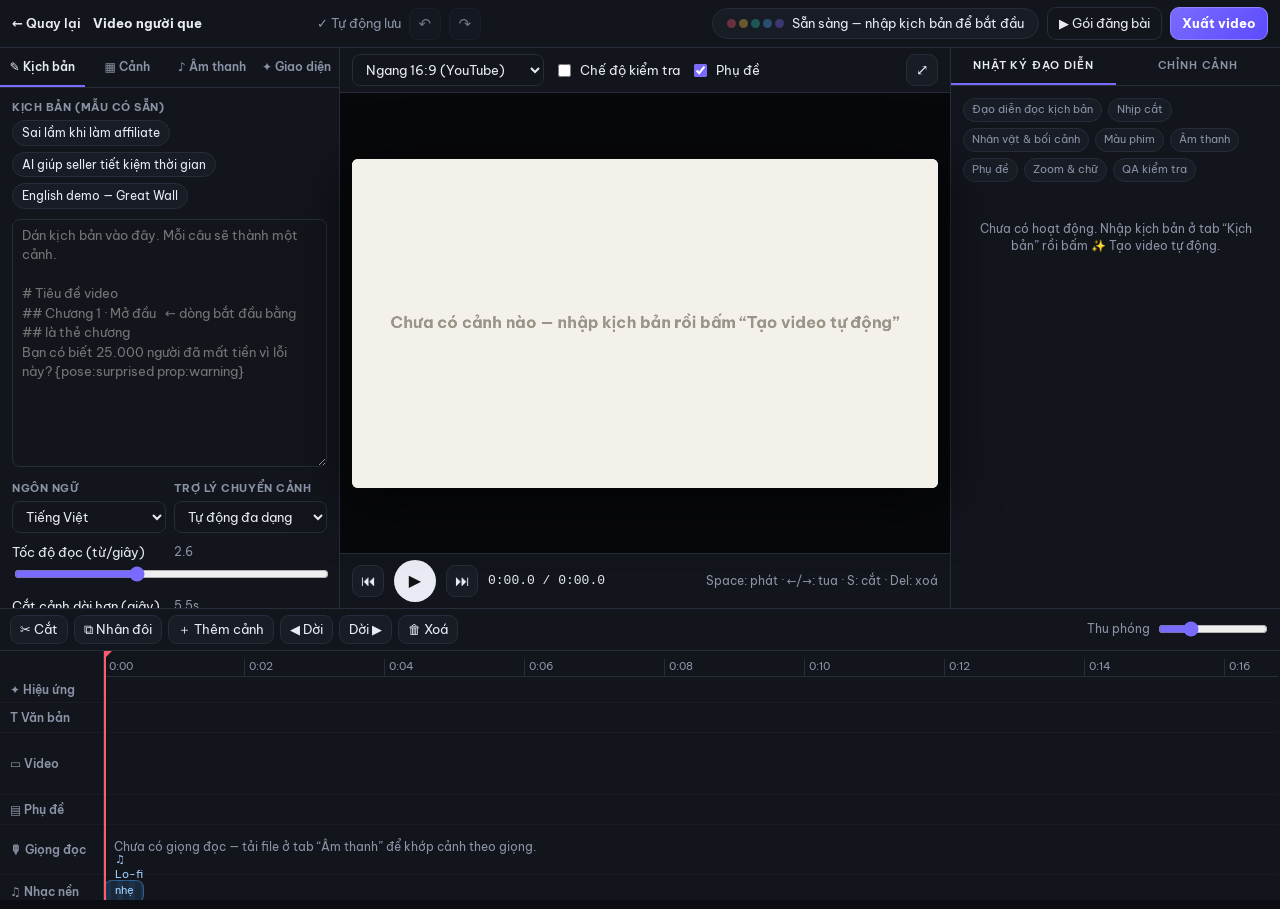
<file: stickman-editor/index.html>
<!doctype html>
<html lang="vi">
<head>
<meta charset="utf-8">
<meta name="viewport" content="width=device-width, initial-scale=1">
<title>Que Studio – Agent dựng video người que tự động</title>
<meta name="description" content="Nhập kịch bản, các trợ lý AI tự chia cảnh, dựng người que, thêm hiệu ứng, âm thanh, phụ đề và xuất video.">
<link rel="icon" href="../favicon.png">
<link rel="preconnect" href="https://fonts.googleapis.com"><link rel="preconnect" href="https://fonts.gstatic.com" crossorigin>
<link href="https://fonts.googleapis.com/css2?family=Be+Vietnam+Pro:wght@400;600;700;800;900&display=swap" rel="stylesheet">
<link rel="stylesheet" href="style.css">
</head>
<body>
<div id="app">
  <header id="top">
    <a class="back" href="../" title="Về trang Sàn Yến Trùm">← Quay lại</a>
    <input id="title" class="title-in" value="Video người que" spellcheck="false" aria-label="Tên dự án">
    <span id="saved" class="muted">✓ Tự động lưu</span>
    <button class="ico" id="undo" title="Hoàn tác (Ctrl+Z)">↶</button>
    <button class="ico" id="redo" title="Làm lại (Ctrl+Y)">↷</button>
    <div class="spacer"></div>
    <div id="pill" class="pill"><span class="dots"><i></i><i></i><i></i><i></i><i></i></span><span id="pillText">Sẵn sàng — nhập kịch bản để bắt đầu</span></div>
    <button id="btnPack" class="ghost">▶ Gói đăng bài</button>
    <button id="btnExport" class="primary">Xuất video</button>
  </header>

  <main id="main">
    <aside id="left" class="panel">
      <nav class="tabs" id="leftTabs">
        <button data-tab="script" class="on">✎ Kịch bản</button>
        <button data-tab="scenes">▦ Cảnh</button>
        <button data-tab="audio">♪ Âm thanh</button>
        <button data-tab="look">✦ Giao diện</button>
      </nav>
      <div class="tabbody" id="leftBody"></div>
    </aside>

    <section id="center">
      <div id="stageBar">
        <select id="aspect" title="Khung hình"></select>
        <label class="chk"><input type="checkbox" id="qaMode"> Chế độ kiểm tra</label>
        <label class="chk"><input type="checkbox" id="subToggle" checked> Phụ đề</label>
        <div class="spacer"></div>
        <button class="ico" id="fsBtn" title="Toàn màn hình">⤢</button>
      </div>
      <div id="stageWrap"><div id="stage"><canvas id="cv"></canvas><div id="stageHint"></div></div></div>
      <div id="transport">
        <button class="ico" id="prevScene" title="Cảnh trước">⏮</button>
        <button class="play" id="playBtn" title="Phát / dừng (Space)">▶</button>
        <button class="ico" id="nextScene" title="Cảnh sau">⏭</button>
        <span id="timeLbl" class="mono">0:00.0 / 0:00.0</span>
        <div class="spacer"></div>
        <span class="muted small">Space: phát · ←/→: tua · S: cắt · Del: xoá</span>
      </div>
    </section>

    <aside id="right" class="panel">
      <nav class="tabs" id="rightTabs">
        <button data-tab="log" class="on">NHẬT KÝ ĐẠO DIỄN</button>
        <button data-tab="inspect">CHỈNH CẢNH</button>
      </nav>
      <div class="tabbody" id="rightBody"></div>
    </aside>
  </main>

  <section id="timeline">
    <div id="tlTools"></div>
    <div id="tlBody">
      <div id="tlLabels"></div>
      <div id="tlScroll"><div id="tlInner"></div></div>
    </div>
  </section>
</div>

<div id="modal" class="modal" hidden><div class="card" id="modalCard"></div></div>
<div id="toast"></div>

<script src="js/core.js"></script>
<script src="js/figure.js"></script>
<script src="js/props.js"></script>
<script src="js/render.js"></script>
<script src="js/audio.js"></script>
<script src="js/agents.js"></script>
<script src="js/samples.js"></script>
<script src="js/app.js"></script>
</body>
</html>
</file>
<file: stickman-editor/style.css>
:root{--bg:#0b0d12;--p1:#12151c;--p2:#181c25;--p3:#212633;--line:#262c3a;--tx:#e8ebf3;--mut:#8b93a7;--acc:#7a6bff;--acc2:#27c4b0;--hot:#ff5a6e;--warn:#ffc83d;--r:12px;
--font:"Be Vietnam Pro","Segoe UI",system-ui,-apple-system,sans-serif}
*{box-sizing:border-box}
html,body{height:100%;margin:0;background:var(--bg);color:var(--tx);font:13px/1.45 var(--font);overflow:hidden}
button,input,select,textarea{font:inherit;color:inherit}
button{cursor:pointer;border:1px solid var(--line);background:var(--p2);border-radius:9px;padding:6px 11px}
button:hover{background:var(--p3)}
button:disabled{opacity:.45;cursor:not-allowed}
button.primary{background:linear-gradient(135deg,#7a6bff,#5b4bff);border-color:#8f83ff;color:#fff;font-weight:700}
button.primary:hover{filter:brightness(1.1)}
button.ghost{background:transparent}
button.ico{width:32px;height:32px;padding:0;display:grid;place-items:center;font-size:15px}
input[type=text],input[type=number],input[type=password],select,textarea{background:var(--p1);border:1px solid var(--line);border-radius:8px;padding:6px 9px;width:100%;outline:none}
input:focus,select:focus,textarea:focus{border-color:var(--acc)}
textarea{resize:vertical;line-height:1.5}
input[type=range]{width:100%;accent-color:var(--acc)}
input[type=color]{width:34px;height:28px;padding:0;border:1px solid var(--line);border-radius:6px;background:none}
.muted{color:var(--mut)}.small{font-size:11.5px}.mono{font-family:ui-monospace,Menlo,Consolas,monospace}
.spacer{flex:1}
#app{display:grid;grid-template-rows:48px 1fr 292px;height:100vh;height:100dvh}
#top{display:flex;align-items:center;gap:8px;padding:0 12px;border-bottom:1px solid var(--line);background:var(--p1)}
.back{color:var(--tx);text-decoration:none;font-weight:600;white-space:nowrap}
.title-in{background:transparent!important;border-color:transparent!important;width:220px!important;font-weight:700}
.title-in:hover,.title-in:focus{border-color:var(--line)!important}
.pill{display:flex;align-items:center;gap:8px;padding:5px 14px;border-radius:99px;background:var(--p2);border:1px solid var(--line);max-width:46vw;white-space:nowrap;overflow:hidden;text-overflow:ellipsis}
.pill .dots{display:flex;gap:3px}.pill .dots i{width:9px;height:9px;border-radius:50%;background:var(--line)}
.pill.run{border-color:var(--acc);box-shadow:0 0 0 3px #7a6bff33}
.pill.run .dots i{animation:pulse 1s infinite}
.pill .dots i:nth-child(1){background:#ff5a6e}.pill .dots i:nth-child(2){background:#ffc83d}.pill .dots i:nth-child(3){background:#27c4b0}.pill .dots i:nth-child(4){background:#4aa8ff}.pill .dots i:nth-child(5){background:#7a6bff}
.pill:not(.run) .dots{opacity:.35}
.pill .dots i:nth-child(2){animation-delay:.15s}.pill .dots i:nth-child(3){animation-delay:.3s}.pill .dots i:nth-child(4){animation-delay:.45s}.pill .dots i:nth-child(5){animation-delay:.6s}
@keyframes pulse{50%{transform:scale(1.5);opacity:.6}}
#main{display:grid;grid-template-columns:340px 1fr 330px;min-height:0}
.panel{background:var(--p1);display:flex;flex-direction:column;min-height:0;border-right:1px solid var(--line)}
#right{border-right:0;border-left:1px solid var(--line)}
.tabs{display:flex;border-bottom:1px solid var(--line)}
.tabs button{flex:1;border:0;border-radius:0;background:transparent;padding:10px 4px;color:var(--mut);font-weight:600;font-size:12px;border-bottom:2px solid transparent}
.tabs button.on{color:var(--tx);border-bottom-color:var(--acc)}
#rightTabs button{font-size:10.5px;letter-spacing:.08em}
.tabbody{overflow:auto;padding:12px;flex:1;min-height:0}
.field{margin-bottom:10px}.field>label:not(.chk),.lbl{display:block;font-size:11px;color:var(--mut);margin-bottom:4px;text-transform:uppercase;letter-spacing:.05em;font-weight:700}
.row{display:flex;gap:8px;align-items:center}.row>*{flex:1;min-width:0}.row>.fix{flex:none}
.hr{height:1px;background:var(--line);margin:12px 0}
.chk{display:flex;align-items:center;gap:6px;cursor:pointer;user-select:none;color:var(--tx)}
.chk input{accent-color:var(--acc)}
.big{width:100%;padding:12px;font-size:14px;border-radius:11px}
details{background:var(--p2);border:1px solid var(--line);border-radius:9px;padding:8px 10px;margin:8px 0}
summary{cursor:pointer;font-weight:600}
details code{background:var(--p1);padding:1px 5px;border-radius:5px;color:#ffd98a}
.chips{display:flex;flex-wrap:wrap;gap:6px}
.chip{padding:3px 9px;border-radius:99px;border:1px solid var(--line);background:var(--p2);cursor:pointer;font-size:12px}
.chip.on{background:var(--acc);border-color:var(--acc);color:#fff}
.sgrid{display:grid;grid-template-columns:repeat(2,1fr);gap:8px}
.scard{position:relative;border:2px solid transparent;border-radius:9px;overflow:hidden;background:var(--p2);cursor:pointer}
.scard.on{border-color:var(--acc)}
.scard .th{aspect-ratio:16/9;background:#222 center/cover}
.scard .nm{display:flex;justify-content:space-between;padding:3px 7px;font-size:11px;color:var(--mut)}
.scard .tm{position:absolute;right:5px;top:5px;background:#000a;border-radius:5px;padding:0 5px;font-size:11px}
.scard.add{display:grid;place-items:center;min-height:90px;border:2px dashed var(--line);color:var(--mut)}
/* centre */
#center{display:flex;flex-direction:column;min-width:0;min-height:0;background:#07080b}
#stageBar,#transport{display:flex;align-items:center;gap:10px;padding:6px 12px;background:var(--p1);border-bottom:1px solid var(--line)}
#stageBar select{width:auto}
#transport{border-top:1px solid var(--line);border-bottom:0}
#stageWrap{flex:1;min-height:0;display:grid;place-items:center;padding:12px;position:relative}
#stage{position:relative;max-width:100%;max-height:100%;box-shadow:0 12px 60px #000a;border-radius:6px;overflow:hidden;line-height:0}
#cv{display:block;max-width:100%;max-height:100%;background:#fff}
#stageHint{position:absolute;left:10px;bottom:10px;color:#fff;font-size:12px;background:#0008;padding:2px 8px;border-radius:6px;display:none;line-height:1.4}
.play{width:42px;height:42px;border-radius:50%;background:var(--tx);color:#111;border:0;font-size:16px;display:grid;place-items:center;padding:0}
.play:hover{background:#fff}
/* log */
.log{font-size:12px}
.le{display:grid;grid-template-columns:44px 64px 1fr;gap:6px;padding:5px 0;border-bottom:1px solid #ffffff0a;animation:in .25s}
@keyframes in{from{opacity:0;transform:translateX(10px)}}
.le .tm{color:var(--mut);font-family:ui-monospace,monospace}
.le .ag{font-weight:700;border-left:3px solid var(--acc);padding-left:6px}
.le .ag.director{border-color:#7a6bff}.le .ag.rhythm{border-color:#27c4b0}.le .ag.char{border-color:#ffc83d}.le .ag.color{border-color:#ff7a59}.le .ag.sound{border-color:#27c4b0}.le .ag.subs{border-color:#4aa8ff}.le .ag.zoom{border-color:#c46bff}.le .ag.qa{border-color:#4ade80}
.le .ms{color:var(--tx)}.le .dt{color:var(--mut);font-size:11px}
.stagebar{display:flex;flex-wrap:wrap;gap:6px;margin-bottom:10px}
.st{display:flex;align-items:center;gap:5px;padding:3px 8px;border-radius:99px;background:var(--p2);border:1px solid var(--line);font-size:11px;color:var(--mut)}
.st.run{border-color:var(--acc);color:var(--tx)}.st.done{color:#4ade80}
.st.done::before{content:"✓"}.st.run::before{content:"●";animation:pulse 1s infinite}
.empty{color:var(--mut);text-align:center;padding:28px 10px}
/* timeline */
#timeline{background:var(--p1);border-top:1px solid var(--line);display:flex;flex-direction:column;min-height:0}
#tlTools{display:flex;align-items:center;gap:6px;padding:6px 10px;border-bottom:1px solid var(--line);flex-wrap:wrap}
#tlTools button{padding:4px 9px}
#tlTools input[type=range]{width:110px}
#tlBody{display:grid;grid-template-columns:104px 1fr;flex:1;min-height:0}
#tlLabels{border-right:1px solid var(--line);padding-top:26px}
#tlLabels div{display:flex;align-items:center;gap:6px;padding:0 10px;color:var(--mut);font-size:12px;font-weight:600;border-bottom:1px solid #ffffff08}
#tlScroll{overflow:auto;position:relative}
#tlInner{position:relative;min-height:100%}
.ruler{position:sticky;top:0;height:26px;background:var(--p1);border-bottom:1px solid var(--line);z-index:5;cursor:pointer}
.ruler i{position:absolute;top:8px;font-style:normal;font-size:10.5px;color:var(--mut);padding-left:4px;border-left:1px solid var(--line);height:18px}
.trk{position:relative;border-bottom:1px solid #ffffff08}
.trk.fx{height:26px}.trk.txt{height:30px}.trk.vid{height:62px}.trk.sub{height:30px}.trk.voice{height:50px}.trk.mus{height:34px}
#tlLabels .fx{height:26px}#tlLabels .txt{height:30px}#tlLabels .vid{height:62px}#tlLabels .sub{height:30px}#tlLabels .voice{height:50px}#tlLabels .mus{height:34px}
.blk{position:absolute;top:3px;bottom:3px;border-radius:7px;overflow:hidden;white-space:nowrap;text-overflow:ellipsis;padding:0 7px;font-size:11px;display:flex;align-items:center;cursor:pointer;user-select:none}
.blk.vid{top:2px;bottom:2px;padding:0;background:#222 left center/auto 100% repeat-x;border:2px solid transparent;align-items:flex-start}
.blk.vid.on{border-color:var(--acc);box-shadow:0 0 0 2px #7a6bff55}
.blk.vid .n{background:#000b;border-radius:0 0 6px 0;padding:0 6px;font-size:10px}
.blk.vid .h{position:absolute;right:0;top:0;bottom:0;width:8px;cursor:ew-resize;background:linear-gradient(90deg,transparent,#fff5)}
.blk.chipb{background:#27c4b0;color:#06211d;font-weight:700}.blk.badgeb{background:#ffd23f;color:#2a2200;font-weight:800}.blk.chapb{background:#ff7a59;color:#2a0d05;font-weight:800}
.blk.subb{background:#3a2f12;border:1px solid #7a5f1c;color:#ffe6a3}
.blk.subb.on{border-color:var(--acc)}
.mk{position:absolute;top:3px;width:18px;height:20px;margin-left:-9px;border-radius:5px;background:#27c4b033;border:1px solid #27c4b0;font-size:9px;display:grid;place-items:center;color:#27c4b0;cursor:pointer}
.mk.hit{background:#ff5a6e33;border-color:#ff5a6e;color:#ff5a6e}
#ph{position:absolute;top:0;bottom:0;width:2px;background:#ff5a6e;z-index:6;pointer-events:none}
#ph::before{content:"";position:absolute;top:0;left:-6px;border:7px solid transparent;border-top-color:#ff5a6e}
.wave{position:absolute;inset:0}
.musbar{position:absolute;top:5px;bottom:5px;left:0;border-radius:8px;background:repeating-linear-gradient(90deg,#4aa8ff33 0 6px,#4aa8ff22 6px 12px);border:1px solid #4aa8ff66;color:#9fd0ff;display:flex;align-items:center;padding:0 10px;font-size:11px}
/* modal */
.modal{position:fixed;inset:0;background:#000a;display:grid;place-items:center;z-index:50;padding:14px}
.modal[hidden]{display:none}
.card{background:var(--p1);border:1px solid var(--line);border-radius:16px;width:min(720px,100%);max-height:92vh;overflow:auto;padding:20px}
.card h2{margin:0 0 4px;font-size:18px}
.bar{height:10px;background:var(--p3);border-radius:99px;overflow:hidden;margin:10px 0}
.bar>i{display:block;height:100%;width:0;background:linear-gradient(90deg,#7a6bff,#27c4b0);transition:width .2s}
.copy{position:relative}.copy pre{margin:0;white-space:pre-wrap;background:var(--p2);border:1px solid var(--line);border-radius:9px;padding:10px 40px 10px 12px;font:12.5px/1.5 var(--font)}
.copy button{position:absolute;right:6px;top:6px;padding:2px 8px;font-size:11px}
#toast{position:fixed;left:50%;bottom:22px;transform:translateX(-50%);background:#000d;border:1px solid var(--line);padding:8px 16px;border-radius:99px;z-index:60;display:none}
.kv{display:grid;grid-template-columns:1fr 1fr;gap:8px}
.tag{display:inline-block;background:var(--p3);border-radius:6px;padding:0 6px;font-size:11px;margin-right:4px}
::-webkit-scrollbar{width:9px;height:9px}::-webkit-scrollbar-thumb{background:#2b3142;border-radius:9px}::-webkit-scrollbar-track{background:transparent}
@media(max-width:1060px){
  html,body{overflow:auto}
  #app{display:block;height:auto}
  #main{display:flex;flex-direction:column}
  #center{order:-1}#stageWrap{padding:8px}
  .panel{border:0;border-top:1px solid var(--line)}
  .tabbody{max-height:none}
  #timeline{height:300px}
  .title-in{width:130px!important}.pill{display:none}
  #stageBar .chk:nth-of-type(2){display:none}
}
</file>
